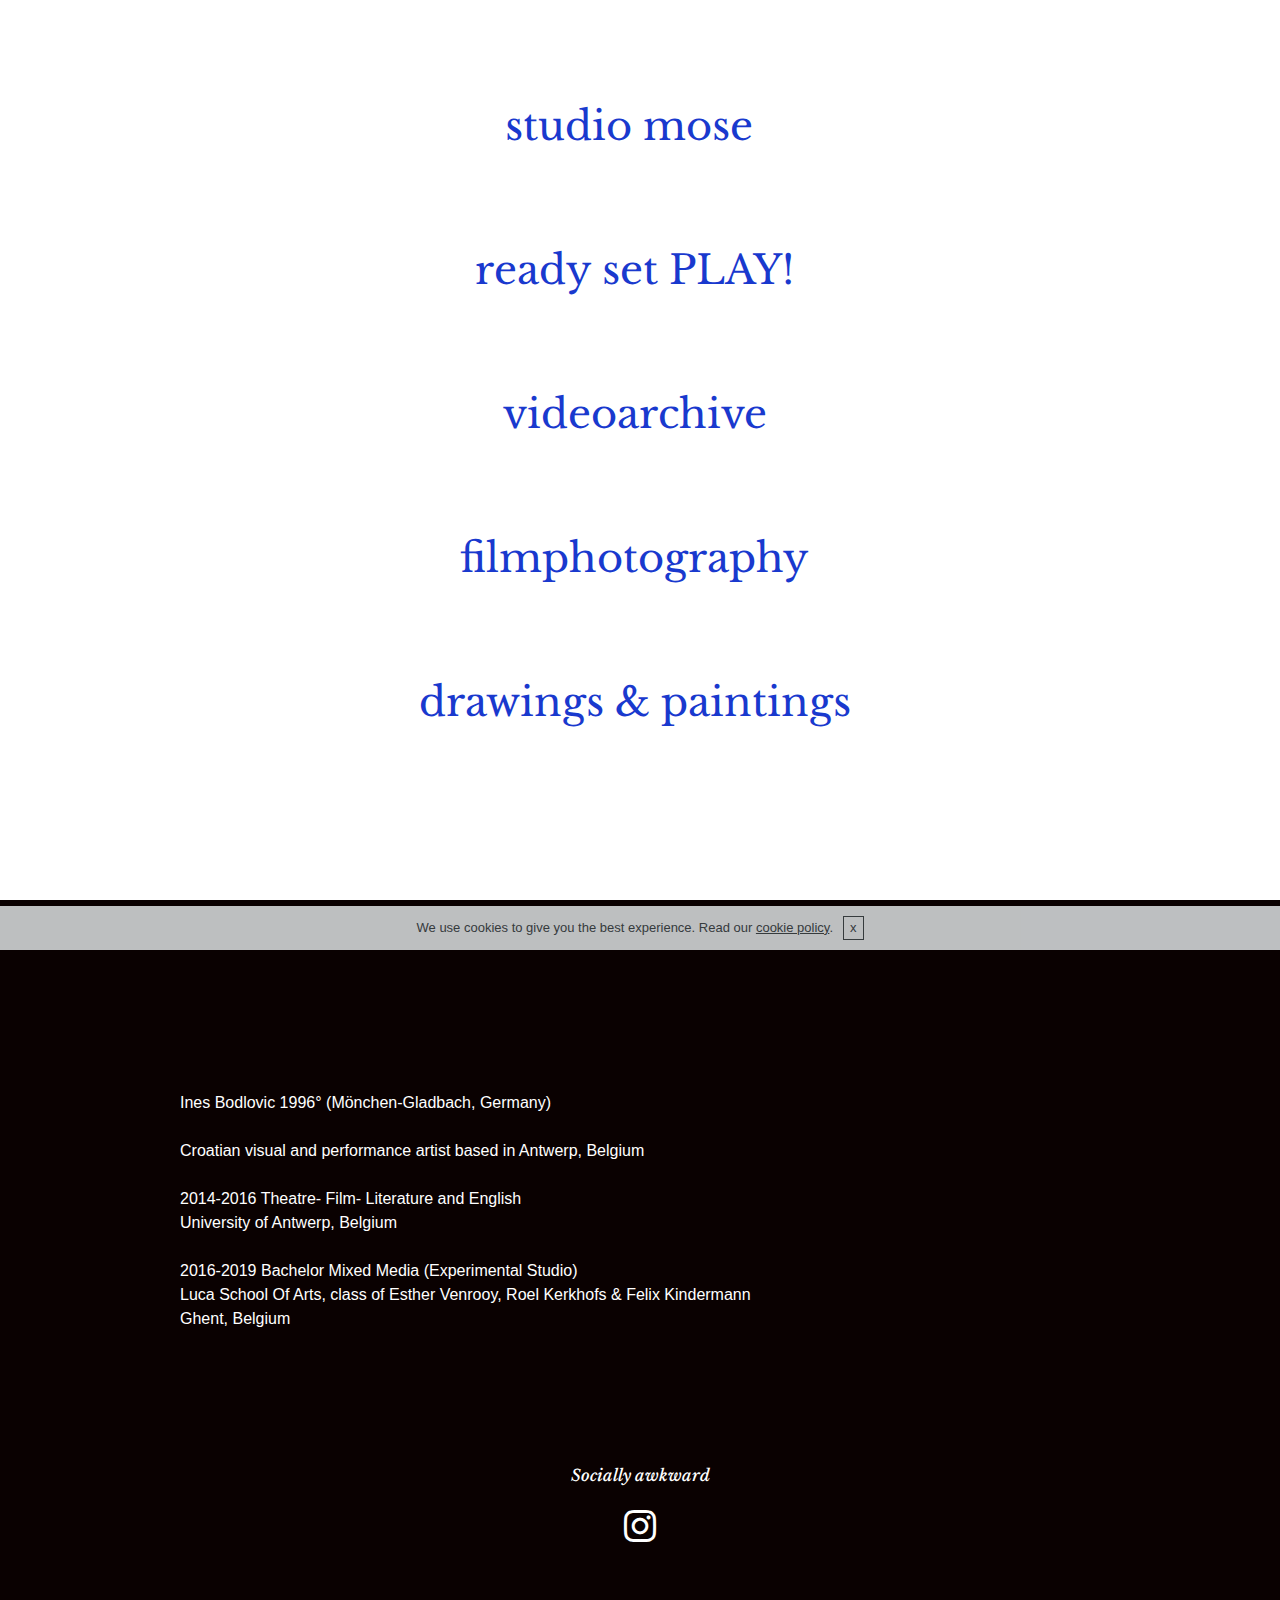
<file: index.html>
<!DOCTYPE html>
<html >
<head>
  <!-- Site made with Mobirise Website Builder v4.9.1, https://mobirise.com -->
  <meta charset="UTF-8">
  <meta http-equiv="X-UA-Compatible" content="IE=edge">
  <meta name="generator" content="Mobirise v4.9.1, mobirise.com">
  <meta name="viewport" content="width=device-width, initial-scale=1, minimum-scale=1">
  <link rel="shortcut icon" href="assets/images/logo4.png" type="image/x-icon">
  <meta name="description" content="">
  <title>Home</title>
  <link rel="stylesheet" href="assets/tether/tether.min.css">
  <link rel="stylesheet" href="assets/bootstrap/css/bootstrap.min.css">
  <link rel="stylesheet" href="assets/bootstrap/css/bootstrap-grid.min.css">
  <link rel="stylesheet" href="assets/bootstrap/css/bootstrap-reboot.min.css">
  <link rel="stylesheet" href="assets/socicon/css/styles.css">
  <link rel="stylesheet" href="assets/theme/css/style.css">
  <link rel="stylesheet" href="assets/mobirise/css/mbr-additional.css" type="text/css">
  
  
  
</head>
<body>

<!-- Google Analytics -->
<!-- Global site tag (gtag.js) - Google Analytics -->
<script async src="https://www.googletagmanager.com/gtag/js?id=UA-115319842-1"></script>
<script>
  window.dataLayer = window.dataLayer || [];
  function gtag(){dataLayer.push(arguments);}
  gtag('js', new Date());

  gtag('config', 'UA-115319842-1');
</script>

<!-- /Google Analytics -->


  <section class="header1 cid-ripVa6OcBa mbr-fullscreen" id="header16-2e">

    

    

    <div class="container">
        <div class="row justify-content-md-center">
            <div class="col-md-10 align-center">
                <h1 class="mbr-section-title mbr-bold pb-3 mbr-fonts-style display-5"><a href="page2.html" class="text-primary">studio mose</a> &nbsp;<br><br><br><strong><a href="page1.html" class="text-primary">ready set PLAY!&nbsp;</a></strong><br><strong><a href="page1.html" class="text-black"><br></a></strong><br><strong>&nbsp;<a href="page5.html" class="text-primary">videoarchive</a>&nbsp;&nbsp;</strong><br><strong><br></strong><br><strong><a href="page4.html" class="text-primary">filmphotography</a>&nbsp;</strong><br><strong><br></strong><br><strong><a href="page3.html" class="text-primary">drawings &amp; paintings</a>&nbsp;<a href="page1.html" class="text-black"><br></a></strong><a href="page1.html" class="text-black"><br></a></h1>
                
                
                
            </div>
        </div>
    </div>

</section>

<section class="engine"><a href="https://mobirise.info/v">free html templates</a></section><section class="header1 cid-rhL527DxNO" id="header16-29">

    

    

    <div class="container">
        <div class="row justify-content-md-center">
            <div class="col-md-10 align-center">
                
                
                <p class="mbr-text pb-3 mbr-fonts-style display-7"></p><p>
                    <br>Ines Bodlovic 1996° (Mönchen-Gladbach, Germany)<br><br>Croatian visual and performance artist based in Antwerp, Belgium&nbsp;<br><br>2014-2016 Theatre- Film- Literature and English <br>University of Antwerp, Belgium&nbsp;<br><br>2016-2019 Bachelor Mixed Media (Experimental Studio)<br>                    Luca School Of Arts, class of Esther Venrooy, Roel Kerkhofs &amp; Felix Kindermann<br>                    Ghent, Belgium</p><p><br><br><br></p><p></p>
                
            </div>
        </div>
    </div>

</section>

<section class="cid-qA8oO1iUuz" id="social-buttons2-r">

    

    

    <div class="container">
        <div class="media-container-row">
            <div class="col-md-8 align-center">
                <h2 class="pb-3 mbr-fonts-style display-7"><em><br><br>Socially awkward</em></h2>
                <div class="social-list pl-0 mb-0">
                    <a href="https://www.instagram.com/inesbodlovic/" target="_blank">
                        <span class="px-2 mbr-iconfont mbr-iconfont-social socicon-instagram socicon"></span>
                    </a>
                    <a href="https://www.instagram.com/studiomose/" target="_blank">
                        
                    </a>
                    <a href="https://instagram.com/mobirise" target="_blank">
                        
                    </a>
                    <a href="https://www.youtube.com/c/mobirise" target="_blank">
                        
                    </a>
                    <a href="https://plus.google.com/u/0/+Mobirise" target="_blank">
                        
                    </a>
                    <a href="https://www.behance.net/Mobirise" target="_blank">
                        
                    </a>
                </div>
            </div>
        </div>
    </div>
</section>


  <script src="assets/web/assets/jquery/jquery.min.js"></script>
  <script src="assets/popper/popper.min.js"></script>
  <script src="assets/tether/tether.min.js"></script>
  <script src="assets/bootstrap/js/bootstrap.min.js"></script>
  <script src="assets/smoothscroll/smooth-scroll.js"></script>
  <script src="assets/cookies-alert-plugin/cookies-alert-core.js"></script>
  <script src="assets/cookies-alert-plugin/cookies-alert-script.js"></script>
  <script src="assets/sociallikes/social-likes.js"></script>
  <script src="assets/theme/js/script.js"></script>
  
  
<input name="cookieData" type="hidden" data-cookie-text="We use cookies to give you the best experience. Read our <a href='privacy.html'>cookie policy</a>.">
  </body>
</html>
</file>
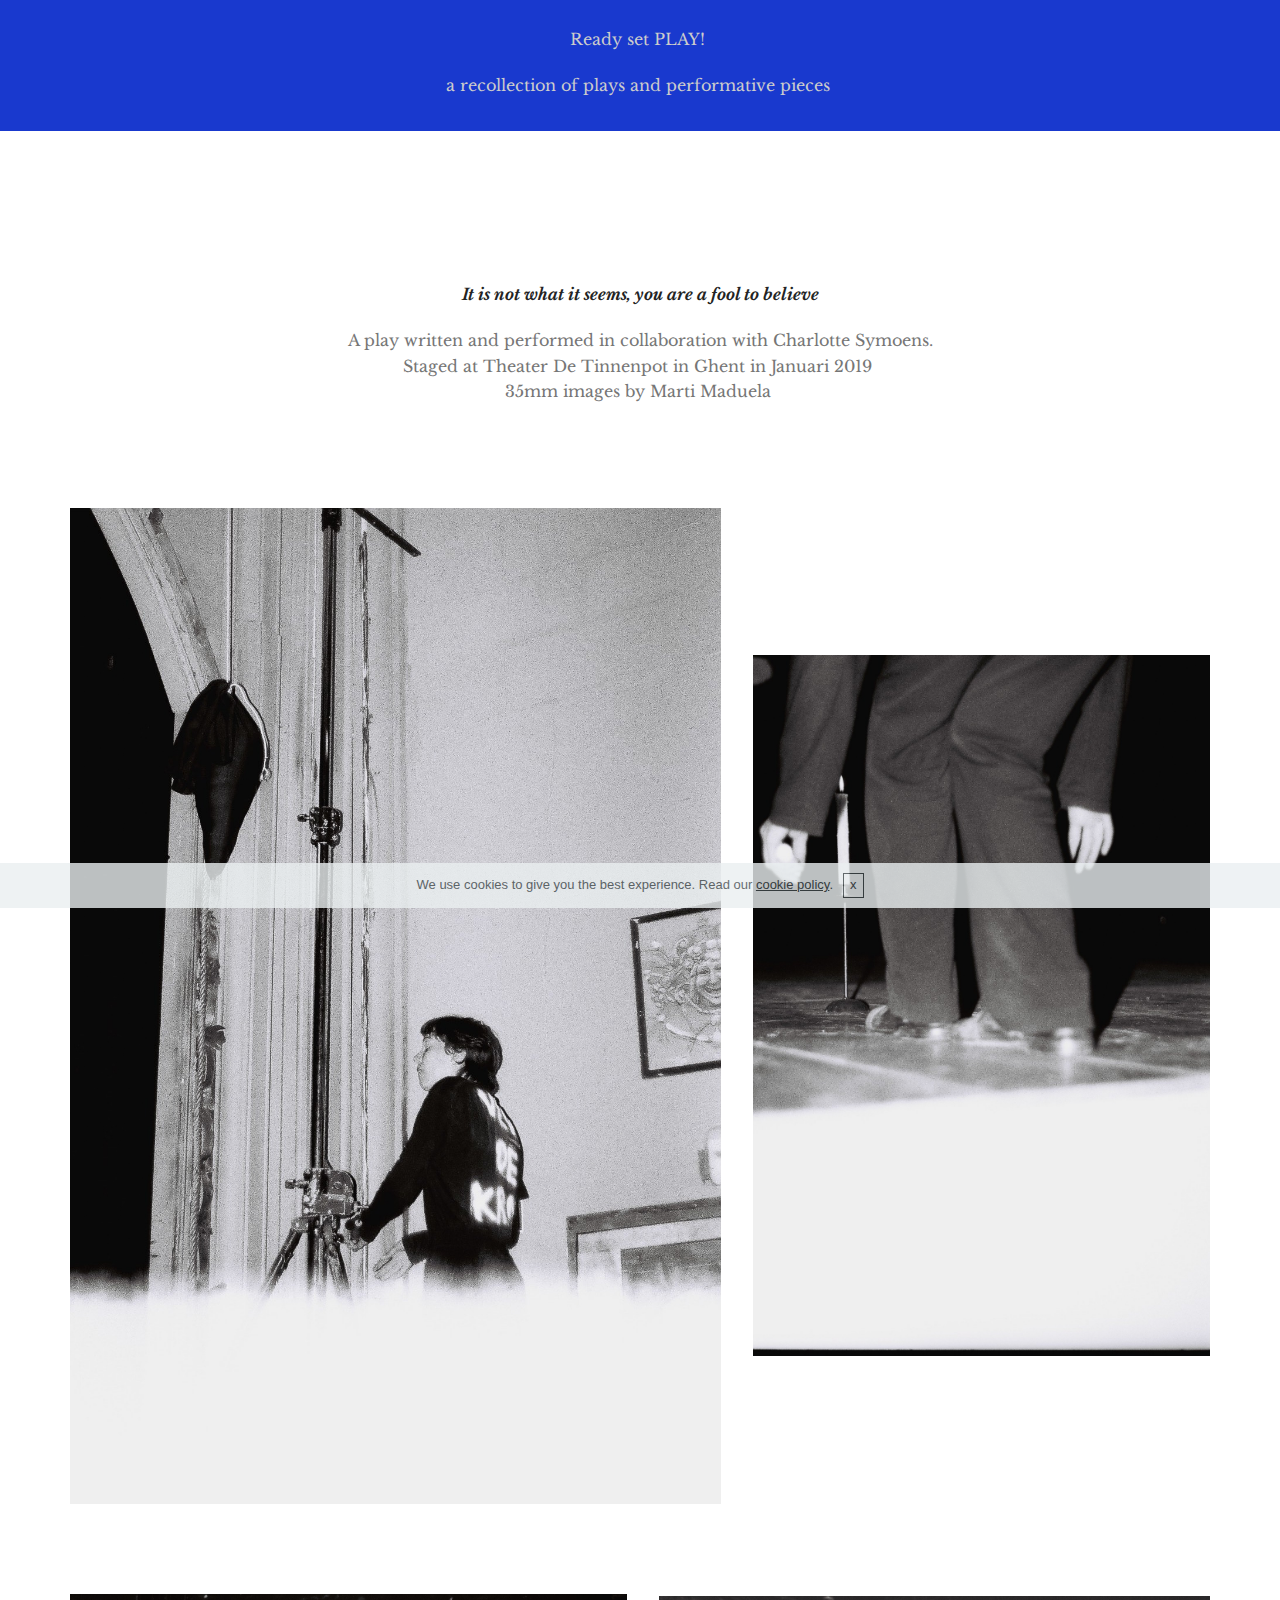
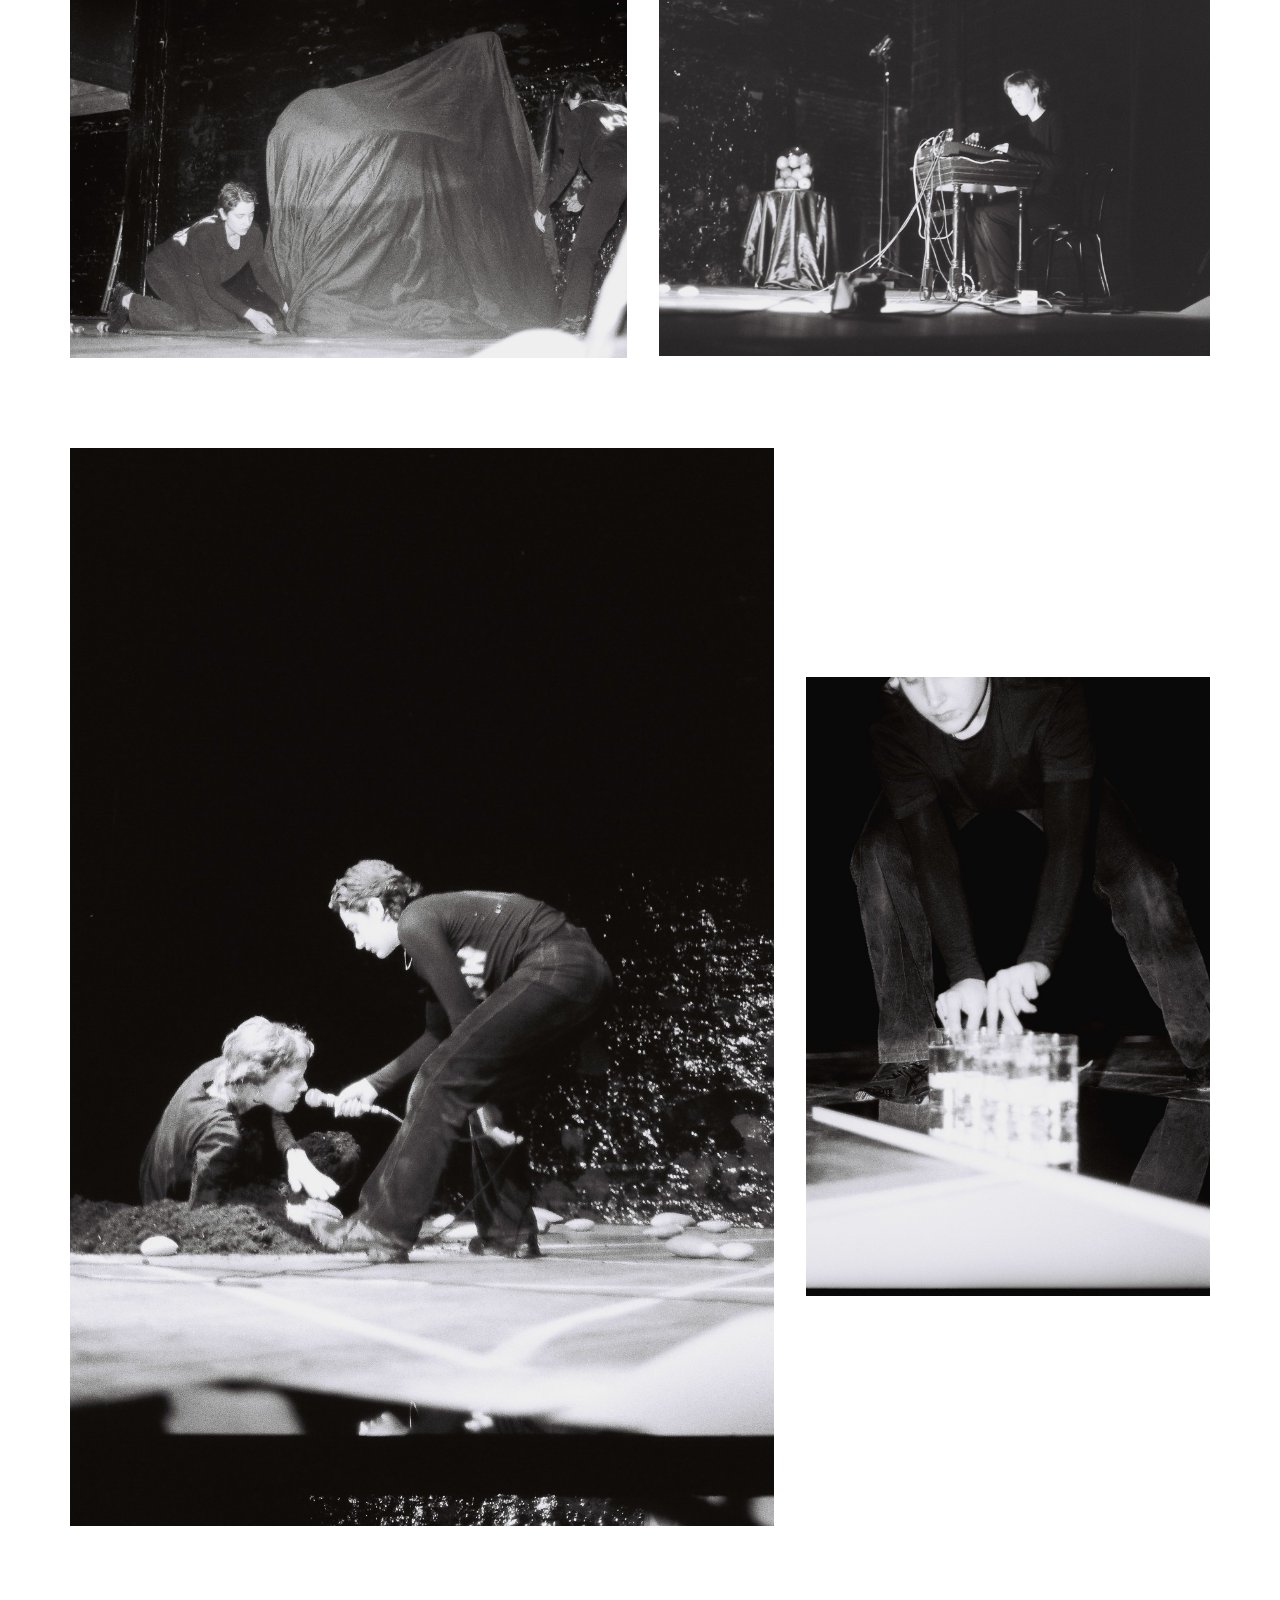
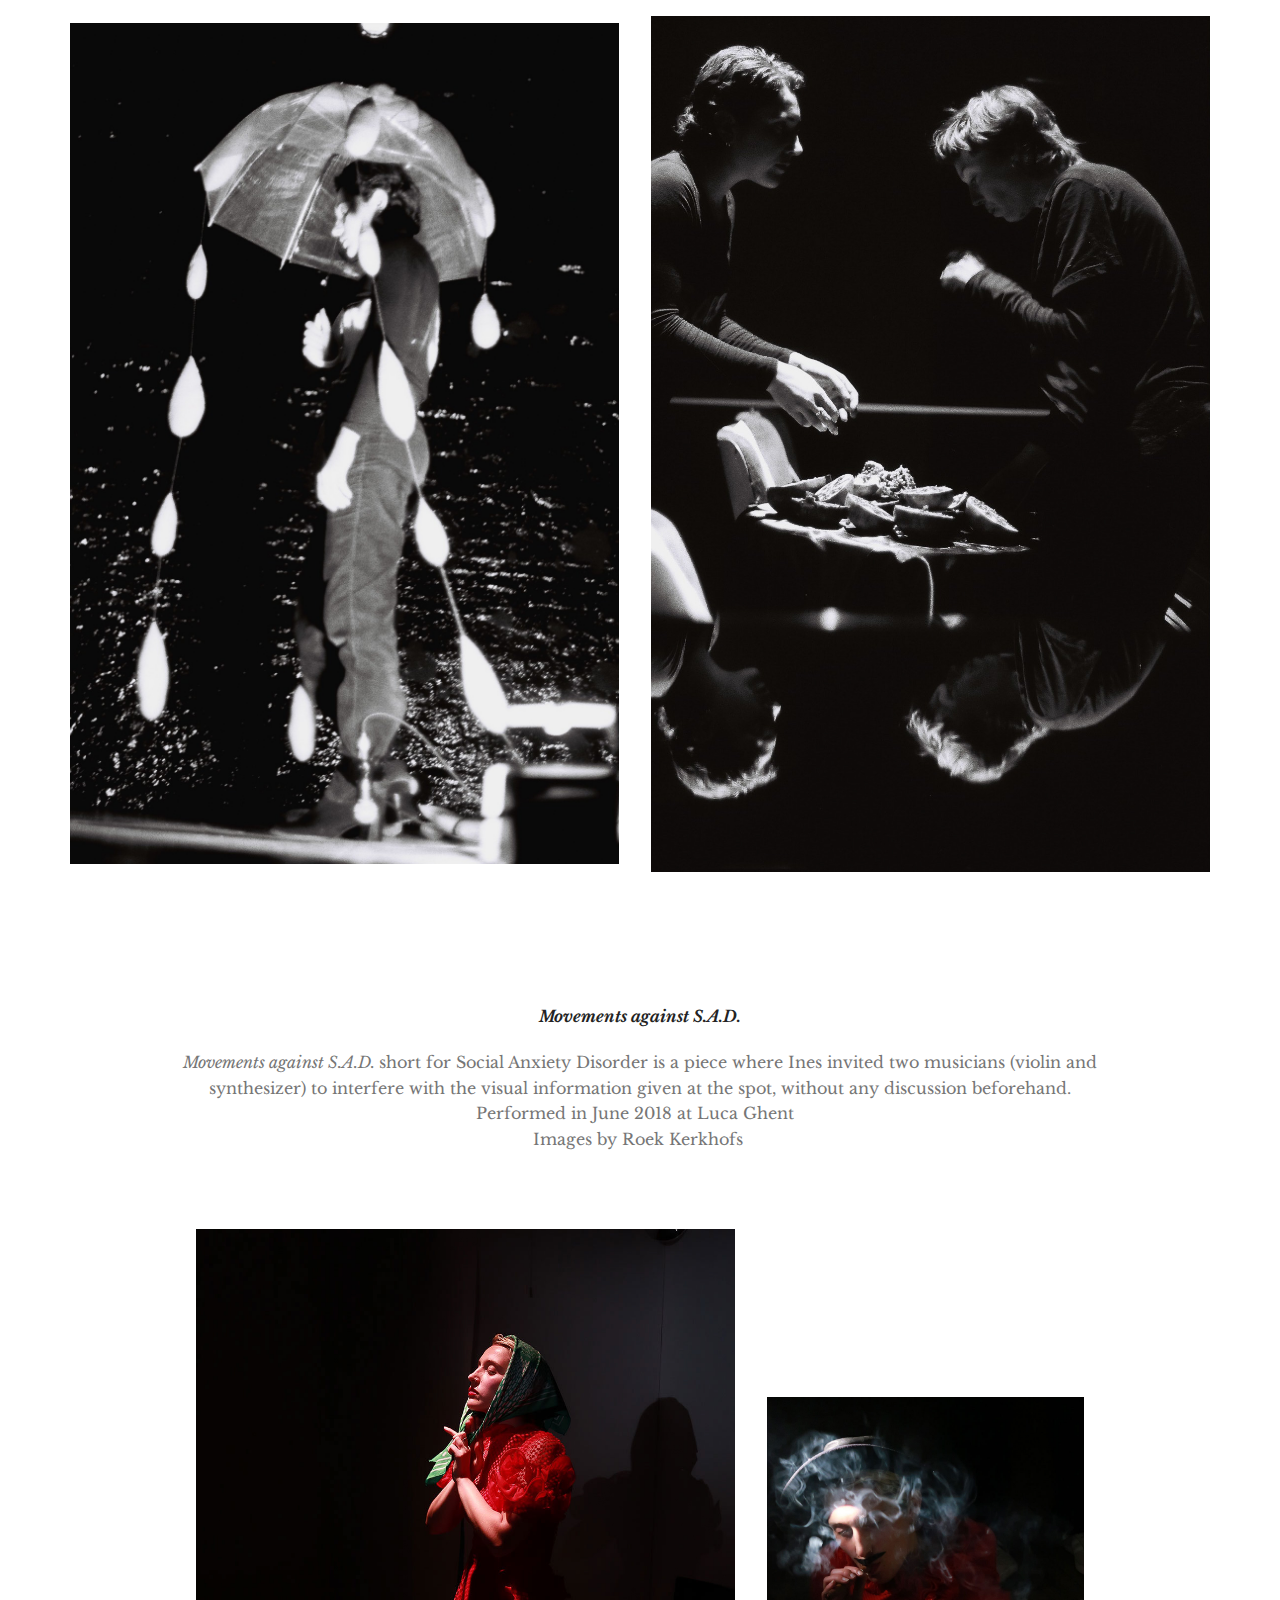
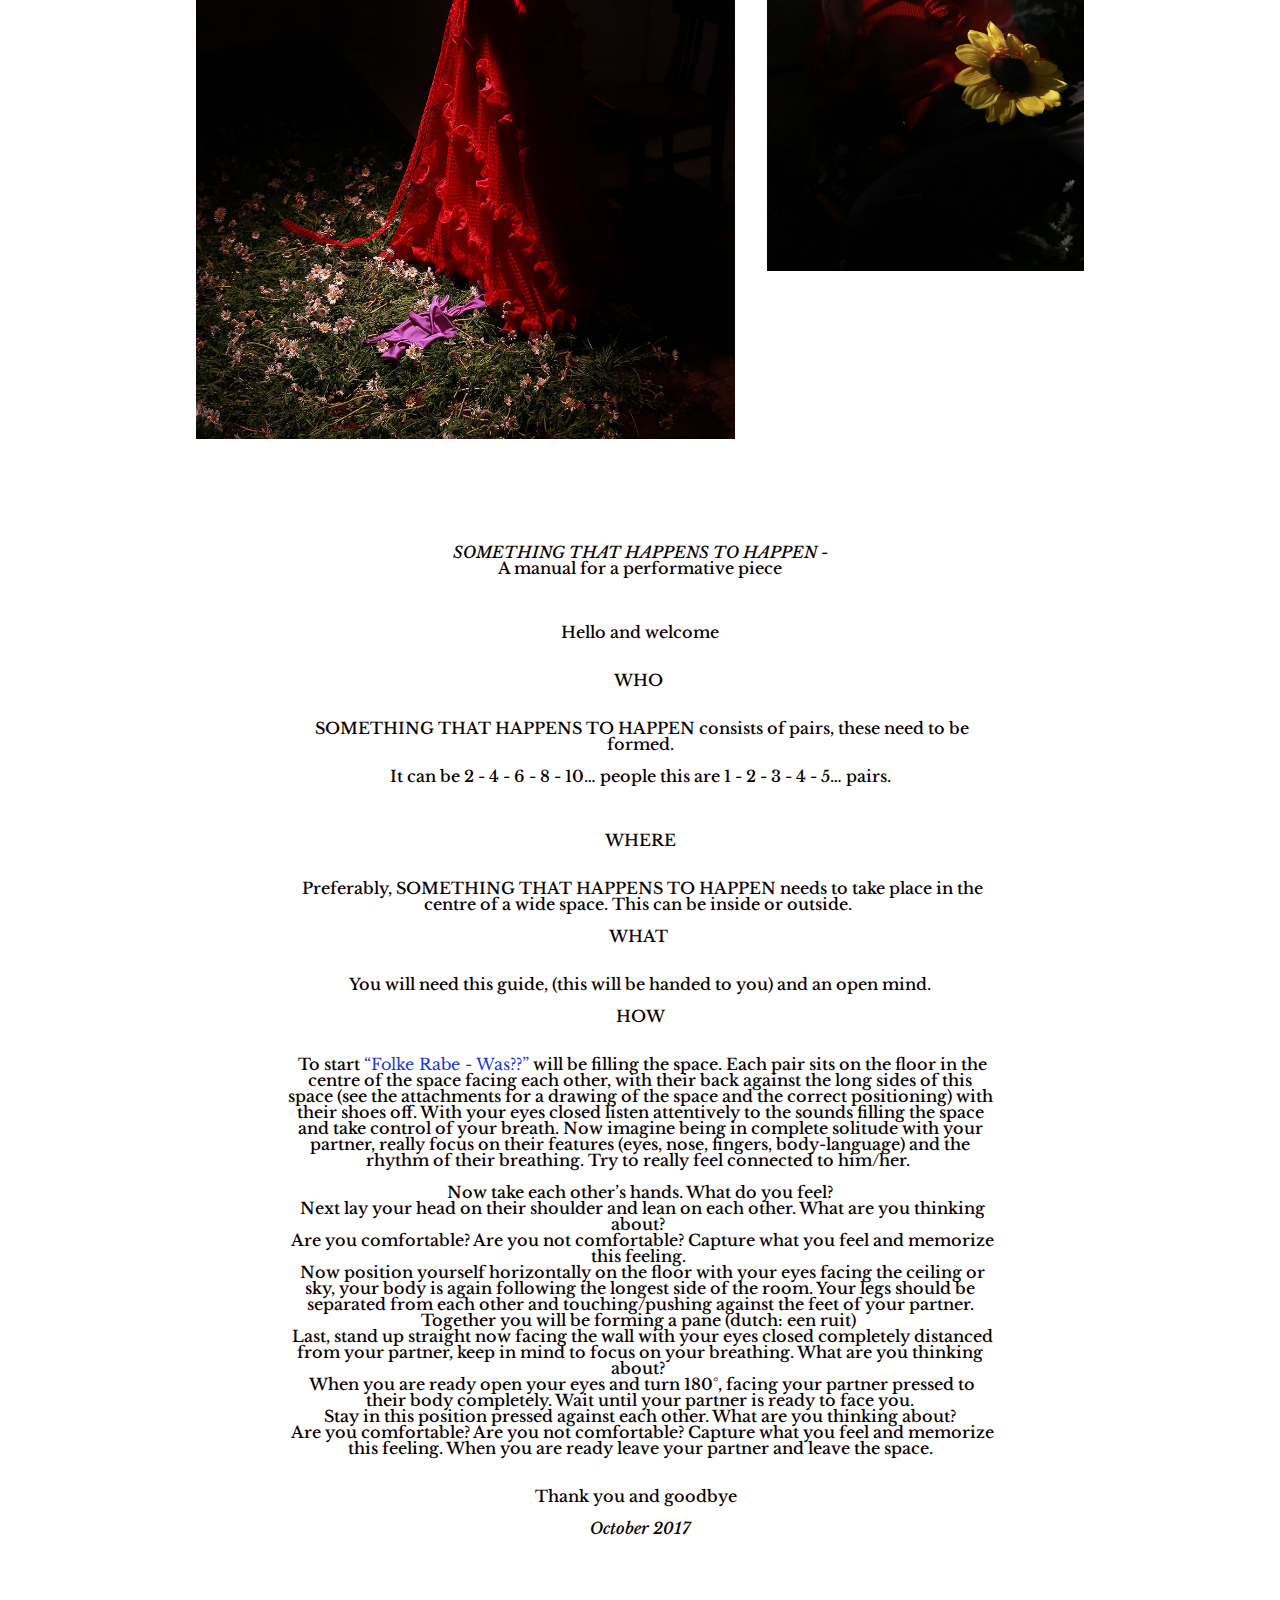
<file: page1.html>
<!DOCTYPE html>
<html >
<head>
  <!-- Site made with Mobirise Website Builder v4.9.1, https://mobirise.com -->
  <meta charset="UTF-8">
  <meta http-equiv="X-UA-Compatible" content="IE=edge">
  <meta name="generator" content="Mobirise v4.9.1, mobirise.com">
  <meta name="viewport" content="width=device-width, initial-scale=1, minimum-scale=1">
  <link rel="shortcut icon" href="assets/images/logo4.png" type="image/x-icon">
  <meta name="description" content="Web Page Builder Description">
  <title>ready set PLAY!</title>
  <link rel="stylesheet" href="assets/tether/tether.min.css">
  <link rel="stylesheet" href="assets/bootstrap/css/bootstrap.min.css">
  <link rel="stylesheet" href="assets/bootstrap/css/bootstrap-grid.min.css">
  <link rel="stylesheet" href="assets/bootstrap/css/bootstrap-reboot.min.css">
  <link rel="stylesheet" href="assets/theme/css/style.css">
  <link rel="stylesheet" href="assets/mobirise/css/mbr-additional.css" type="text/css">
  
  
  
</head>
<body>

<!-- Google Analytics -->
<!-- Global site tag (gtag.js) - Google Analytics -->
<script async src="https://www.googletagmanager.com/gtag/js?id=UA-115319842-1"></script>
<script>
  window.dataLayer = window.dataLayer || [];
  function gtag(){dataLayer.push(arguments);}
  gtag('js', new Date());

  gtag('config', 'UA-115319842-1');
</script>

<!-- /Google Analytics -->


  <section class="header1 cid-rhIEU7BKER" id="header16-1v">

    

    

    <div class="container">
        <div class="row justify-content-md-center">
            <div class="col-md-10 align-center">
                <h1 class="mbr-section-title mbr-bold pb-3 mbr-fonts-style display-7"><span style="font-weight: normal;">Ready set PLAY!&nbsp;</span></h1>
                
                <p class="mbr-text pb-3 mbr-fonts-style display-7">a recollection of plays and performative pieces&nbsp;</p>
                
            </div>
        </div>
    </div>

</section>

<section class="engine"><a href="https://mobirise.info/j">website templates</a></section><section class="header1 cid-rhIFG8CyfY" id="header16-1w">

    

    

    <div class="container">
        <div class="row justify-content-md-center">
            <div class="col-md-10 align-center">
                <h1 class="mbr-section-title mbr-bold pb-3 mbr-fonts-style display-7"><em>&nbsp;</em><br><em>It is not what it seems, you are a fool to believe</em></h1>
                
                <p class="mbr-text pb-3 mbr-fonts-style display-7">
                    A play written and performed in collaboration with Charlotte Symoens.<br>Staged at Theater De Tinnenpot in Ghent in Januari 2019&nbsp;<br>35mm images by Marti Maduela&nbsp;<br><br></p>
                
            </div>
        </div>
    </div>

</section>

<section class="cid-rhIC5gL4dE" id="image4-1r">
    <!-- Block parameters controls (Blue "Gear" panel) -->
    
    <!-- End block parameters -->
    <div class="container images-container container-fluid">
            <div class="media-container-row" style="width: 80%;">
                <div class="img-item item1" style="width: 145%;">
                    <img src="assets/images/000001.jpg" alt="" title="">
                    
                </div>
                <div class="img-item">
                    <img src="assets/images/000008.jpg" alt="" title="">
                    
                </div>
            </div>
    </div>
</section>

<section class="cid-rhIDdG2QhF" id="image4-1s">
    <!-- Block parameters controls (Blue "Gear" panel) -->
    
    <!-- End block parameters -->
    <div class="container images-container container-fluid">
            <div class="media-container-row" style="width: 80%;">
                <div class="img-item item1" style="width: 104%;">
                    <img src="assets/images/000014.jpg" alt="" title="">
                    
                </div>
                <div class="img-item">
                    <img src="assets/images/000018.jpg" alt="" title="">
                    
                </div>
            </div>
    </div>
</section>

<section class="cid-rhIDdYvPMC" id="image4-1t">
    <!-- Block parameters controls (Blue "Gear" panel) -->
    
    <!-- End block parameters -->
    <div class="container images-container container-fluid">
            <div class="media-container-row" style="width: 80%;">
                <div class="img-item item1" style="width: 177%;">
                    <img src="assets/images/000037-2.jpg" alt="" title="">
                    
                </div>
                <div class="img-item">
                    <img src="assets/images/000025.jpg" alt="" title="">
                    
                </div>
            </div>
    </div>
</section>

<section class="cid-rhIDeiB12x" id="image4-1u">
    <!-- Block parameters controls (Blue "Gear" panel) -->
    
    <!-- End block parameters -->
    <div class="container images-container container-fluid">
            <div class="media-container-row" style="width: 80%;">
                <div class="img-item item1" style="width: 101%;">
                    <img src="assets/images/000023-4.jpg" alt="" title="">
                    
                </div>
                <div class="img-item">
                    <img src="assets/images/000040-2.jpg" alt="" title="">
                    
                </div>
            </div>
    </div>
</section>

<section class="header1 cid-rhKM1HMAsG" id="header16-1y">

    

    

    <div class="container">
        <div class="row justify-content-md-center">
            <div class="col-md-10 align-center">
                <h1 class="mbr-section-title mbr-bold pb-3 mbr-fonts-style display-7"><em>Movements against S.A.D.</em></h1>
                
                <p class="mbr-text pb-3 mbr-fonts-style display-7"><em>Movements against S.A.D. </em>short for Social Anxiety Disorder is a piece where Ines invited two musicians (violin and synthesizer) to interfere with the visual information given at the spot, without any discussion beforehand. <br>Performed in June 2018 at Luca Ghent &nbsp;<br>Images by Roek Kerkhofs&nbsp;</p>
                
            </div>
        </div>
    </div>

</section>

<section class="cid-rhKNLAdnTw" id="image4-1z">
    <!-- Block parameters controls (Blue "Gear" panel) -->
    
    <!-- End block parameters -->
    <div class="container images-container">
            <div class="media-container-row" style="width: 80%;">
                <div class="img-item item1" style="width: 174%;">
                    <img src="assets/images/jury-juni-2018.jpg" alt="" title="">
                    
                </div>
                <div class="img-item">
                    <img src="assets/images/jury-juni-2018-2.jpg" alt="" title="">
                    
                </div>
            </div>
    </div>
</section>

<section class="mbr-section content4 cid-riq79oK2rE" id="content4-2h">

    

    <div class="container">
        <div class="media-container-row">
            <div class="title col-12 col-md-8">
                <h2 class="align-center pb-3 mbr-fonts-style display-7"><em>SOMETHING THAT HAPPENS TO HAPPEN</em> -<div>A manual for a performative piece</div><div><br></div><div><br></div><div><br></div><div>Hello and welcome</div><div><br></div><div><br></div><div>WHO&nbsp;</div><br><div><br></div><div>&nbsp;SOMETHING THAT HAPPENS TO HAPPEN consists of pairs, these need to be formed.</div><div><br></div><div>&nbsp;It can be 2 - 4 - 6 - 8 - 10… people this are 1 - 2 - 3 - 4 - 5… pairs.&nbsp;</div><br><div><br></div><div><span class="Apple-tab-span" style="white-space:pre">	</span></div><div>WHERE</div><br><div><br></div><div>&nbsp;Preferably, SOMETHING THAT HAPPENS TO HAPPEN needs to take place in the centre of a wide space. This can be inside or outside.&nbsp;</div><div><br></div><div>WHAT&nbsp;</div><br><div><br></div><div>&nbsp;You will need this guide, (this will be handed to you) and an open mind.&nbsp;</div><div><br></div><div>HOW</div><br><div><br></div><div>&nbsp;To start <a href="https://www.youtube.com/watch?v=0JFs5-XgrC0" target="_blank" class="text-primary">“Folke Rabe - Was??”</a> will be filling the space. Each pair sits on the floor in the centre of the space facing each other, with their back against the long sides of this space (see the attachments for a drawing of the space and the correct positioning) with their shoes off. With your eyes closed listen attentively to the sounds filling the space and take control of your breath. Now imagine being in complete solitude with your partner, really focus on their features (eyes, nose, fingers, body-language) and the rhythm of their breathing. Try to really feel connected to him/her.&nbsp;</div><div><span class="Apple-tab-span" style="white-space:pre">	</span></div><div>&nbsp;Now take each other’s hands. What do you feel?&nbsp;</div><div>&nbsp;Next lay your head on their shoulder and lean on each other. What are you thinking about?&nbsp;</div><div>&nbsp;Are you comfortable? Are you not comfortable? Capture what you feel and memorize this feeling.&nbsp;</div><div>&nbsp;Now position yourself horizontally on the floor with your eyes facing the ceiling or sky, your body is again following the longest side of the room. Your legs should be separated from each other and touching/pushing against the feet of your partner. Together you will be forming a pane (dutch: een ruit)&nbsp;</div><div>&nbsp;Last, stand up straight now facing the wall with your eyes closed completely distanced from your partner, keep in mind to focus on your breathing. What are you thinking about?&nbsp;</div><div>&nbsp;When you are ready open your eyes and turn 180°, facing your partner pressed to their body completely. Wait until your partner is ready to face you.</div><div>&nbsp;Stay in this position pressed against each other. What are you thinking about?&nbsp;</div><div>&nbsp;Are you comfortable? Are you not comfortable? Capture what you feel and memorize this feeling. When you are ready leave your partner and leave the space.</div><div><br></div><div><br></div><div>Thank you and goodbye &nbsp;</div><div><br></div><div><em>October 2017</em></div></h2>
                <h3 class="mbr-section-subtitle align-center mbr-light mbr-fonts-style display-5"></h3>
                
            </div>
        </div>
    </div>
</section>


  <script src="assets/web/assets/jquery/jquery.min.js"></script>
  <script src="assets/popper/popper.min.js"></script>
  <script src="assets/tether/tether.min.js"></script>
  <script src="assets/bootstrap/js/bootstrap.min.js"></script>
  <script src="assets/smoothscroll/smooth-scroll.js"></script>
  <script src="assets/cookies-alert-plugin/cookies-alert-core.js"></script>
  <script src="assets/cookies-alert-plugin/cookies-alert-script.js"></script>
  <script src="assets/theme/js/script.js"></script>
  
  
<input name="cookieData" type="hidden" data-cookie-text="We use cookies to give you the best experience. Read our <a href='privacy.html'>cookie policy</a>.">
  </body>
</html>
</file>
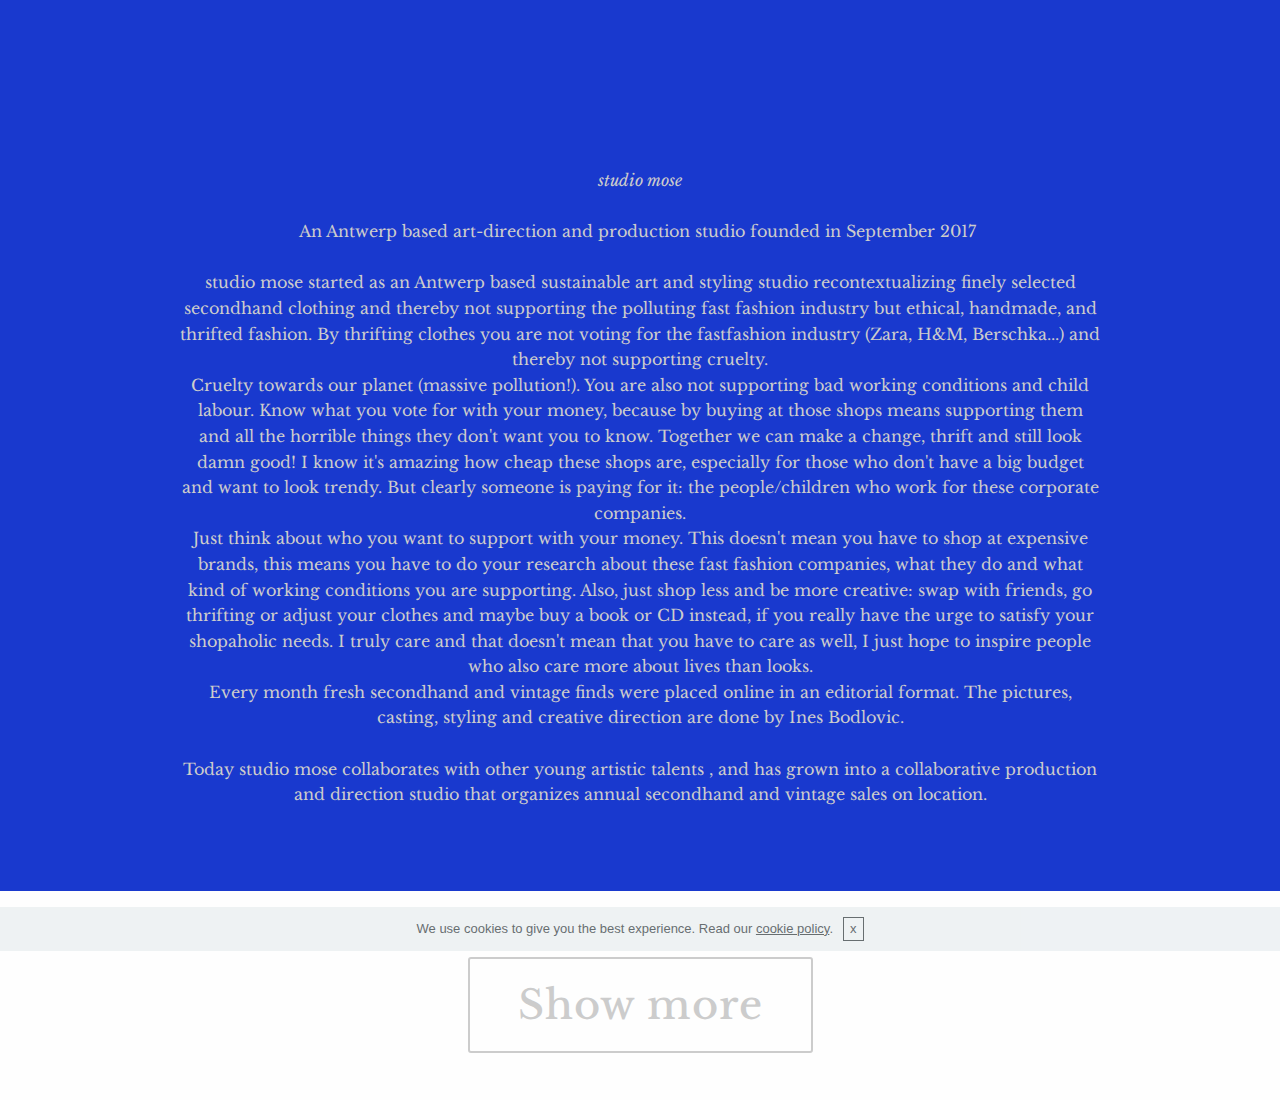
<file: page2.html>
<!DOCTYPE html>
<html >
<head>
  <!-- Site made with Mobirise Website Builder v4.9.1, https://mobirise.com -->
  <meta charset="UTF-8">
  <meta http-equiv="X-UA-Compatible" content="IE=edge">
  <meta name="generator" content="Mobirise v4.9.1, mobirise.com">
  <meta name="viewport" content="width=device-width, initial-scale=1, minimum-scale=1">
  <link rel="shortcut icon" href="assets/images/logo4.png" type="image/x-icon">
  <meta name="description" content="Site Maker Description">
  <title>studio mose</title>
  <link rel="stylesheet" href="assets/web/assets/mobirise-icons/mobirise-icons.css">
  <link rel="stylesheet" href="assets/tether/tether.min.css">
  <link rel="stylesheet" href="assets/bootstrap/css/bootstrap.min.css">
  <link rel="stylesheet" href="assets/bootstrap/css/bootstrap-grid.min.css">
  <link rel="stylesheet" href="assets/bootstrap/css/bootstrap-reboot.min.css">
  <link rel="stylesheet" href="assets/style.css">
  <link rel="stylesheet" href="assets/slick.css">
  <link rel="stylesheet" href="assets/theme/css/style.css">
  <link rel="stylesheet" href="assets/mobirise/css/mbr-additional.css" type="text/css">
  
  
  
</head>
<body>

<!-- Google Analytics -->
<!-- Global site tag (gtag.js) - Google Analytics -->
<script async src="https://www.googletagmanager.com/gtag/js?id=UA-115319842-1"></script>
<script>
  window.dataLayer = window.dataLayer || [];
  function gtag(){dataLayer.push(arguments);}
  gtag('js', new Date());

  gtag('config', 'UA-115319842-1');
</script>

<!-- /Google Analytics -->


  <section class="header1 cid-rhKOIriHRK" id="header16-20">

    

    

    <div class="container">
        <div class="row justify-content-md-center">
            <div class="col-md-10 align-center">
                <h1 class="mbr-section-title mbr-bold pb-3 mbr-fonts-style display-5"><br><br><br></h1>
                
                <p class="mbr-text pb-3 mbr-fonts-style display-7"><em>studio mose </em><br><em>&nbsp;<br></em>An Antwerp based art-direction and production studio founded in September 2017&nbsp;<br><br>studio mose started as an Antwerp based sustainable art and styling studio recontextualizing finely selected secondhand clothing and thereby not supporting the polluting fast fashion industry but ethical, handmade, and thrifted fashion. By thrifting clothes you are not voting for the fastfashion industry (Zara, H&amp;M, Berschka...) and thereby not supporting cruelty. <br>Cruelty towards our planet (massive pollution!). You are also not supporting bad working conditions and child labour. Know what you vote for with your money, because by buying at those shops means supporting them and all the horrible things they don't want you to know. Together we can make a change, thrift and still look damn good! I know it's amazing how cheap these shops are, especially for those who don't have a big budget and want to look trendy. But clearly someone is paying for it: the people/children who work for these corporate companies. <br>Just think about who you want to support with your money. This doesn't mean you have to shop at expensive brands, this means you have to do your research about these fast fashion companies, what they do and what kind of working conditions you are supporting. Also, just shop less and be more creative: swap with friends, go thrifting or adjust your clothes and maybe buy a book or CD instead, if you really have the urge to satisfy your shopaholic needs. I truly care and that doesn't mean that you have to care as well, I just hope to inspire people who also care more about lives than looks. <br>Every month fresh secondhand and vintage finds were placed online in an editorial format. The pictures, casting, styling and creative direction are done by Ines Bodlovic. <br><br>Today studio mose collaborates with other young artistic talents , and has grown into a collaborative production and direction studio that organizes annual secondhand and vintage sales on location.<br><br><br></p>
                
            </div>
        </div>
    </div>

</section>

<section class="engine"><a href="https://mobirise.info/f">easy web builder</a></section><section class="mbr-instagram-feed" data-rows="2" data-per-row-slider="" data-spacing="9" data-full-width="" data-token="6035077552.727bfe1.4589a1f7b9504dd8ba273846d6fd5d7e" data-per-row-grid="3" id="instagram-feed-block-21" data-rv-view="323" style="background-color: rgb(250, 250, 250); padding-top: 40px; padding-bottom: 40px;">
    
    <div class="container container_toggle">
        <div class="row">
            <div class="col">
                <div class="inst">
                    
                    <div class="inst__content"></div>
                    <div class="inst__more mbr-section-btn align-center" buttons="0"><a class="btn btn-md display-5 btn-black-outline" href="#" data-max-id="1927912934615221632_6035077552">Show more</a></div>
                </div>
            </div>
        </div>
    </div>
</section>


  <script src="assets/web/assets/jquery/jquery.min.js"></script>
  <script src="assets/popper/popper.min.js"></script>
  <script src="assets/tether/tether.min.js"></script>
  <script src="assets/bootstrap/js/bootstrap.min.js"></script>
  <script src="assets/smoothscroll/smooth-scroll.js"></script>
  <script src="assets/cookies-alert-plugin/cookies-alert-core.js"></script>
  <script src="assets/cookies-alert-plugin/cookies-alert-script.js"></script>
  <script src="assets/index.js"></script>
  <script src="assets/slick.min.js"></script>
  <script src="assets/theme/js/script.js"></script>
  
  
<input name="cookieData" type="hidden" data-cookie-text="We use cookies to give you the best experience. Read our <a href='privacy.html'>cookie policy</a>.">
  </body>
</html>
</file>
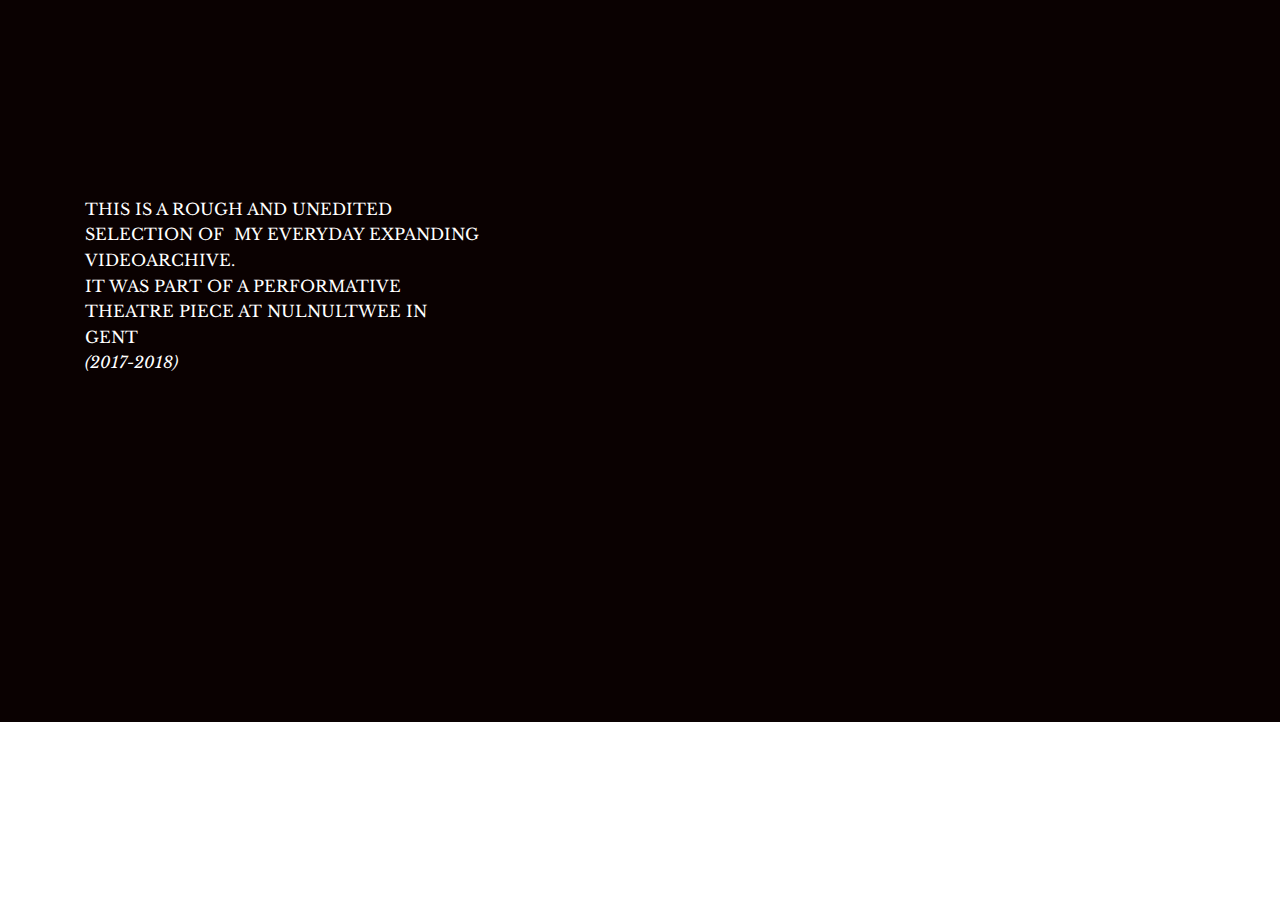
<file: page5.html>
<!DOCTYPE html>
<html >
<head>
  <!-- Site made with Mobirise Website Builder v4.9.1, https://mobirise.com -->
  <meta charset="UTF-8">
  <meta http-equiv="X-UA-Compatible" content="IE=edge">
  <meta name="generator" content="Mobirise v4.9.1, mobirise.com">
  <meta name="viewport" content="width=device-width, initial-scale=1, minimum-scale=1">
  <link rel="shortcut icon" href="assets/images/logo4.png" type="image/x-icon">
  <meta name="description" content="Website Generator Description">
  <title>video</title>
  <link rel="stylesheet" href="assets/tether/tether.min.css">
  <link rel="stylesheet" href="assets/bootstrap/css/bootstrap.min.css">
  <link rel="stylesheet" href="assets/bootstrap/css/bootstrap-grid.min.css">
  <link rel="stylesheet" href="assets/bootstrap/css/bootstrap-reboot.min.css">
  <link rel="stylesheet" href="assets/theme/css/style.css">
  <link rel="stylesheet" href="assets/mobirise/css/mbr-additional.css" type="text/css">
  
  
  
</head>
<body>

<!-- Google Analytics -->
<!-- Global site tag (gtag.js) - Google Analytics -->
<script async src="https://www.googletagmanager.com/gtag/js?id=UA-115319842-1"></script>
<script>
  window.dataLayer = window.dataLayer || [];
  function gtag(){dataLayer.push(arguments);}
  gtag('js', new Date());

  gtag('config', 'UA-115319842-1');
</script>

<!-- /Google Analytics -->


  <section class="header7 cid-riq6Apqnnk" id="header7-2f">

    

    

    <div class="container">
        <div class="media-container-row">

            <div class="media-content align-right">
                
                <div class="mbr-section-text mbr-white pb-3">
                    <p class="mbr-text mbr-fonts-style display-7"><br><br><br>THIS IS A ROUGH AND UNEDITED SELECTION OF &nbsp;MY EVERYDAY EXPANDING VIDEOARCHIVE.&nbsp;<br>IT WAS PART OF A PERFORMATIVE THEATRE PIECE AT NULNULTWEE IN GENT&nbsp;<br><em>(2017-2018)</em><br></p>
                </div>
                
            </div>

            <div class="mbr-figure" style="width: 165%;"><iframe class="mbr-embedded-video" src="https://www.youtube.com/embed/MU_D7fXnm5k?rel=0&amp;amp;showinfo=0&amp;autoplay=0&amp;loop=0" width="800" height="600" frameborder="0" allowfullscreen></iframe></div>

        </div>
    </div>
</section>


  <section class="engine"><a href="https://mobirise.info/t">free amp template</a></section><script src="assets/web/assets/jquery/jquery.min.js"></script>
  <script src="assets/popper/popper.min.js"></script>
  <script src="assets/tether/tether.min.js"></script>
  <script src="assets/bootstrap/js/bootstrap.min.js"></script>
  <script src="assets/smoothscroll/smooth-scroll.js"></script>
  <script src="assets/cookies-alert-plugin/cookies-alert-core.js"></script>
  <script src="assets/cookies-alert-plugin/cookies-alert-script.js"></script>
  <script src="assets/theme/js/script.js"></script>
  
  
<input name="cookieData" type="hidden" data-cookie-text="We use cookies to give you the best experience. Read our <a href='privacy.html'>cookie policy</a>.">
  </body>
</html>
</file>
<file: assets/socicon/css/styles.css>
@charset "UTF-8";

@font-face {
  font-family: "socicon";
  src:url("../fonts/socicon.eot");
  src:url("../fonts/socicon.eot?#iefix") format("embedded-opentype"),
    url("../fonts/socicon.woff") format("woff"),
    url("../fonts/socicon.ttf") format("truetype"),
    url("../fonts/socicon.svg#socicon") format("svg");
  font-weight: normal;
  font-style: normal;

}

[data-icon]:before {
  font-family: "socicon" !important;
  content: attr(data-icon);
  font-style: normal !important;
  font-weight: normal !important;
  font-variant: normal !important;
  text-transform: none !important;
  speak: none;
  line-height: 1;
  -webkit-font-smoothing: antialiased;
  -moz-osx-font-smoothing: grayscale;
}

[class^="socicon-"]:before,
[class*=" socicon-"]:before {
  font-family: "socicon" !important;
  font-style: normal !important;
  font-weight: normal !important;
  font-variant: normal !important;
  text-transform: none !important;
  speak: none;
  line-height: 1;
  -webkit-font-smoothing: antialiased;
  -moz-osx-font-smoothing: grayscale;
}

.socicon-modelmayhem:before {
  content: "\e000";
}
.socicon-mixcloud:before {
  content: "\e001";
}
.socicon-drupal:before {
  content: "\e002";
}
.socicon-swarm:before {
  content: "\e003";
}
.socicon-istock:before {
  content: "\e004";
}
.socicon-yammer:before {
  content: "\e005";
}
.socicon-ello:before {
  content: "\e006";
}
.socicon-stackoverflow:before {
  content: "\e007";
}
.socicon-persona:before {
  content: "\e008";
}
.socicon-triplej:before {
  content: "\e009";
}
.socicon-houzz:before {
  content: "\e00a";
}
.socicon-rss:before {
  content: "\e00b";
}
.socicon-paypal:before {
  content: "\e00c";
}
.socicon-odnoklassniki:before {
  content: "\e00d";
}
.socicon-airbnb:before {
  content: "\e00e";
}
.socicon-periscope:before {
  content: "\e00f";
}
.socicon-outlook:before {
  content: "\e010";
}
.socicon-coderwall:before {
  content: "\e011";
}
.socicon-tripadvisor:before {
  content: "\e012";
}
.socicon-appnet:before {
  content: "\e013";
}
.socicon-goodreads:before {
  content: "\e014";
}
.socicon-tripit:before {
  content: "\e015";
}
.socicon-lanyrd:before {
  content: "\e016";
}
.socicon-slideshare:before {
  content: "\e017";
}
.socicon-buffer:before {
  content: "\e018";
}
.socicon-disqus:before {
  content: "\e019";
}
.socicon-vkontakte:before {
  content: "\e01a";
}
.socicon-whatsapp:before {
  content: "\e01b";
}
.socicon-patreon:before {
  content: "\e01c";
}
.socicon-storehouse:before {
  content: "\e01d";
}
.socicon-pocket:before {
  content: "\e01e";
}
.socicon-mail:before {
  content: "\e01f";
}
.socicon-blogger:before {
  content: "\e020";
}
.socicon-technorati:before {
  content: "\e021";
}
.socicon-reddit:before {
  content: "\e022";
}
.socicon-dribbble:before {
  content: "\e023";
}
.socicon-stumbleupon:before {
  content: "\e024";
}
.socicon-digg:before {
  content: "\e025";
}
.socicon-envato:before {
  content: "\e026";
}
.socicon-behance:before {
  content: "\e027";
}
.socicon-delicious:before {
  content: "\e028";
}
.socicon-deviantart:before {
  content: "\e029";
}
.socicon-forrst:before {
  content: "\e02a";
}
.socicon-play:before {
  content: "\e02b";
}
.socicon-zerply:before {
  content: "\e02c";
}
.socicon-wikipedia:before {
  content: "\e02d";
}
.socicon-apple:before {
  content: "\e02e";
}
.socicon-flattr:before {
  content: "\e02f";
}
.socicon-github:before {
  content: "\e030";
}
.socicon-renren:before {
  content: "\e031";
}
.socicon-friendfeed:before {
  content: "\e032";
}
.socicon-newsvine:before {
  content: "\e033";
}
.socicon-identica:before {
  content: "\e034";
}
.socicon-bebo:before {
  content: "\e035";
}
.socicon-zynga:before {
  content: "\e036";
}
.socicon-steam:before {
  content: "\e037";
}
.socicon-xbox:before {
  content: "\e038";
}
.socicon-windows:before {
  content: "\e039";
}
.socicon-qq:before {
  content: "\e03a";
}
.socicon-douban:before {
  content: "\e03b";
}
.socicon-meetup:before {
  content: "\e03c";
}
.socicon-playstation:before {
  content: "\e03d";
}
.socicon-android:before {
  content: "\e03e";
}
.socicon-snapchat:before {
  content: "\e03f";
}
.socicon-twitter:before {
  content: "\e040";
}
.socicon-facebook:before {
  content: "\e041";
}
.socicon-googleplus:before {
  content: "\e042";
}
.socicon-pinterest:before {
  content: "\e043";
}
.socicon-foursquare:before {
  content: "\e044";
}
.socicon-yahoo:before {
  content: "\e045";
}
.socicon-skype:before {
  content: "\e046";
}
.socicon-yelp:before {
  content: "\e047";
}
.socicon-feedburner:before {
  content: "\e048";
}
.socicon-linkedin:before {
  content: "\e049";
}
.socicon-viadeo:before {
  content: "\e04a";
}
.socicon-xing:before {
  content: "\e04b";
}
.socicon-myspace:before {
  content: "\e04c";
}
.socicon-soundcloud:before {
  content: "\e04d";
}
.socicon-spotify:before {
  content: "\e04e";
}
.socicon-grooveshark:before {
  content: "\e04f";
}
.socicon-lastfm:before {
  content: "\e050";
}
.socicon-youtube:before {
  content: "\e051";
}
.socicon-vimeo:before {
  content: "\e052";
}
.socicon-dailymotion:before {
  content: "\e053";
}
.socicon-vine:before {
  content: "\e054";
}
.socicon-flickr:before {
  content: "\e055";
}
.socicon-500px:before {
  content: "\e056";
}
.socicon-wordpress:before {
  content: "\e058";
}
.socicon-tumblr:before {
  content: "\e059";
}
.socicon-twitch:before {
  content: "\e05a";
}
.socicon-8tracks:before {
  content: "\e05b";
}
.socicon-amazon:before {
  content: "\e05c";
}
.socicon-icq:before {
  content: "\e05d";
}
.socicon-smugmug:before {
  content: "\e05e";
}
.socicon-ravelry:before {
  content: "\e05f";
}
.socicon-weibo:before {
  content: "\e060";
}
.socicon-baidu:before {
  content: "\e061";
}
.socicon-angellist:before {
  content: "\e062";
}
.socicon-ebay:before {
  content: "\e063";
}
.socicon-imdb:before {
  content: "\e064";
}
.socicon-stayfriends:before {
  content: "\e065";
}
.socicon-residentadvisor:before {
  content: "\e066";
}
.socicon-google:before {
  content: "\e067";
}
.socicon-yandex:before {
  content: "\e068";
}
.socicon-sharethis:before {
  content: "\e069";
}
.socicon-bandcamp:before {
  content: "\e06a";
}
.socicon-itunes:before {
  content: "\e06b";
}
.socicon-deezer:before {
  content: "\e06c";
}
.socicon-telegram:before {
  content: "\e06e";
}
.socicon-openid:before {
  content: "\e06f";
}
.socicon-amplement:before {
  content: "\e070";
}
.socicon-viber:before {
  content: "\e071";
}
.socicon-zomato:before {
  content: "\e072";
}
.socicon-draugiem:before {
  content: "\e074";
}
.socicon-endomodo:before {
  content: "\e075";
}
.socicon-filmweb:before {
  content: "\e076";
}
.socicon-stackexchange:before {
  content: "\e077";
}
.socicon-wykop:before {
  content: "\e078";
}
.socicon-teamspeak:before {
  content: "\e079";
}
.socicon-teamviewer:before {
  content: "\e07a";
}
.socicon-ventrilo:before {
  content: "\e07b";
}
.socicon-younow:before {
  content: "\e07c";
}
.socicon-raidcall:before {
  content: "\e07d";
}
.socicon-mumble:before {
  content: "\e07e";
}
.socicon-medium:before {
  content: "\e06d";
}
.socicon-bebee:before {
  content: "\e07f";
}
.socicon-hitbox:before {
  content: "\e080";
}
.socicon-reverbnation:before {
  content: "\e081";
}
.socicon-formulr:before {
  content: "\e082";
}
.socicon-instagram:before {
  content: "\e057";
}
.socicon-battlenet:before {
  content: "\e083";
}
.socicon-chrome:before {
  content: "\e084";
}
.socicon-discord:before {
  content: "\e086";
}
.socicon-issuu:before {
  content: "\e087";
}
.socicon-macos:before {
  content: "\e088";
}
.socicon-firefox:before {
  content: "\e089";
}
.socicon-opera:before {
  content: "\e08d";
}
.socicon-keybase:before {
  content: "\e090";
}
.socicon-alliance:before {
  content: "\e091";
}
.socicon-livejournal:before {
  content: "\e092";
}
.socicon-googlephotos:before {
  content: "\e093";
}
.socicon-horde:before {
  content: "\e094";
}
.socicon-etsy:before {
  content: "\e095";
}
.socicon-zapier:before {
  content: "\e096";
}
.socicon-google-scholar:before {
  content: "\e097";
}
.socicon-researchgate:before {
  content: "\e098";
}
.socicon-wechat:before {
  content: "\e099";
}
.socicon-strava:before {
  content: "\e09a";
}
.socicon-line:before {
  content: "\e09b";
}
.socicon-lyft:before {
  content: "\e09c";
}
.socicon-uber:before {
  content: "\e09d";
}
.socicon-songkick:before {
  content: "\e09e";
}
.socicon-viewbug:before {
  content: "\e09f";
}
.socicon-googlegroups:before {
  content: "\e0a0";
}
.socicon-quora:before {
  content: "\e073";
}
.socicon-diablo:before {
  content: "\e085";
}
.socicon-blizzard:before {
  content: "\e0a1";
}
.socicon-hearthstone:before {
  content: "\e08b";
}
.socicon-heroes:before {
  content: "\e08a";
}
.socicon-overwatch:before {
  content: "\e08c";
}
.socicon-warcraft:before {
  content: "\e08e";
}
.socicon-starcraft:before {
  content: "\e08f";
}
.socicon-beam:before {
  content: "\e0a2";
}
.socicon-curse:before {
  content: "\e0a3";
}
.socicon-player:before {
  content: "\e0a4";
}
.socicon-streamjar:before {
  content: "\e0a5";
}
.socicon-nintendo:before {
  content: "\e0a6";
}
.socicon-hellocoton:before {
  content: "\e0a7";
}
</file>
<file: assets/theme/css/style.css>
.engine {
	position: absolute;
	text-indent: -2400px;
	text-align: center;
	padding: 0;
	top: 0;
	left: -2400px;
}/*!
 * Mobirise v4 theme (https://mobirise.com/)
 * Copyright 2017 Mobirise
 */
section {
  background-color: #eeeeee; }

section,
.container,
.container-fluid {
  position: relative;
  word-wrap: break-word; }

a.mbr-iconfont:hover {
  text-decoration: none; }

.article .lead p, .article .lead ul, .article .lead ol, .article .lead pre, .article .lead blockquote {
  margin-bottom: 0; }

a {
  font-style: normal;
  font-weight: 400;
  cursor: pointer; }
  a, a:hover {
    text-decoration: none; }

figure {
  margin-bottom: 0; }

body {
  color: #232323; }

h1, h2, h3, h4, h5, h6,
.h1, .h2, .h3, .h4, .h5, .h6,
.display-1, .display-2, .display-3, .display-4 {
  line-height: 1;
  word-break: break-word;
  word-wrap: break-word; }

b, strong {
  font-weight: bold; }

blockquote {
  padding: 10px 0 10px 20px;
  position: relative;
  border-left: 2px solid;
  border-color: #ff3366; }

input:-webkit-autofill, input:-webkit-autofill:hover, input:-webkit-autofill:focus, input:-webkit-autofill:active {
  transition-delay: 9999s;
  transition-property: background-color, color; }

textarea[type="hidden"] {
  display: none; }

body {
  position: relative; }

section {
  background-position: 50% 50%;
  background-repeat: no-repeat;
  background-size: cover; }
  section .mbr-background-video,
  section .mbr-background-video-preview {
    position: absolute;
    bottom: 0;
    left: 0;
    right: 0;
    top: 0; }

.hidden {
  visibility: hidden; }

.mbr-z-index20 {
  z-index: 20; }

/*! Base colors */
.mbr-white {
  color: #ffffff; }

.mbr-black {
  color: #000000; }

.mbr-bg-white {
  background-color: #ffffff; }

.mbr-bg-black {
  background-color: #000000; }

/*! Text-aligns */
.align-left {
  text-align: left; }

.align-center {
  text-align: center; }

.align-right {
  text-align: right; }

@media (max-width: 767px) {
  .align-left, .align-center, .align-right, .mbr-section-btn, .mbr-section-title {
    text-align: center; } }
/*! Font-weight  */
.mbr-light {
  font-weight: 300; }

.mbr-regular {
  font-weight: 400; }

.mbr-semibold {
  font-weight: 500; }

.mbr-bold {
  font-weight: 700; }

/*! Media  */
.media-size-item {
  -webkit-flex: 1 1 auto;
  -moz-flex: 1 1 auto;
  -ms-flex: 1 1 auto;
  -o-flex: 1 1 auto;
  flex: 1 1 auto; }

.media-content {
  -webkit-flex-basis: 100%;
  flex-basis: 100%; }

.media-container-row {
  display: -ms-flexbox;
  display: -webkit-flex;
  display: flex;
  -webkit-flex-direction: row;
  -ms-flex-direction: row;
  flex-direction: row;
  -webkit-flex-wrap: wrap;
  -ms-flex-wrap: wrap;
  flex-wrap: wrap;
  -webkit-justify-content: center;
  -ms-flex-pack: center;
  justify-content: center;
  -webkit-align-content: center;
  -ms-flex-line-pack: center;
  align-content: center;
  -webkit-align-items: start;
  -ms-flex-align: start;
  align-items: start; }
  .media-container-row .media-size-item {
    width: 400px; }

.media-container-column {
  display: -ms-flexbox;
  display: -webkit-flex;
  display: flex;
  -webkit-flex-direction: column;
  -ms-flex-direction: column;
  flex-direction: column;
  -webkit-flex-wrap: wrap;
  -ms-flex-wrap: wrap;
  flex-wrap: wrap;
  -webkit-justify-content: center;
  -ms-flex-pack: center;
  justify-content: center;
  -webkit-align-content: center;
  -ms-flex-line-pack: center;
  align-content: center;
  -webkit-align-items: stretch;
  -ms-flex-align: stretch;
  align-items: stretch; }
  .media-container-column > * {
    width: 100%; }

@media (min-width: 992px) {
  .media-container-row {
    -webkit-flex-wrap: nowrap;
    -ms-flex-wrap: nowrap;
    flex-wrap: nowrap; } }
figure {
  overflow: hidden; }

figure[mbr-media-size] {
  transition: width 0.1s; }

.mbr-figure img, .mbr-figure iframe {
  display: block;
  width: 100%; }

.card {
  background-color: transparent;
  border: none; }

.card-img {
  text-align: center;
  flex-shrink: 0;
  -webkit-flex-shrink: 0; }

.media {
  max-width: 100%;
  margin: 0 auto; }

.mbr-figure {
  -ms-flex-item-align: center;
  -ms-grid-row-align: center;
  -webkit-align-self: center;
  align-self: center; }

.media-container > div {
  max-width: 100%; }

.mbr-figure img, .card-img img {
  width: 100%; }

@media (max-width: 991px) {
  .media-size-item {
    width: auto !important; }

  .media {
    width: auto; }

  .mbr-figure {
    width: 100% !important; } }
/*! Buttons */
.mbr-section-btn {
  margin-left: -.25rem;
  margin-right: -.25rem;
  font-size: 0; }

nav .mbr-section-btn {
  margin-left: 0rem;
  margin-right: 0rem; }

/*! Btn icon margin */
.btn .mbr-iconfont, .btn.btn-sm .mbr-iconfont {
  cursor: pointer;
  margin-right: 0.5rem; }

.btn.btn-md .mbr-iconfont, .btn.btn-md .mbr-iconfont {
  margin-right: 0.8rem; }

.mbr-regular {
  font-weight: 400; }

.mbr-semibold {
  font-weight: 500; }

.mbr-bold {
  font-weight: 700; }

[type="submit"] {
  -webkit-appearance: none; }

/*! Full-screen */
.mbr-fullscreen .mbr-overlay {
  min-height: 100vh; }

.mbr-fullscreen {
  display: flex;
  display: -webkit-flex;
  display: -moz-flex;
  display: -ms-flex;
  display: -o-flex;
  align-items: center;
  -webkit-align-items: center;
  min-height: 100vh;
  padding-top: 3rem;
  padding-bottom: 3rem; }

/*! Map */
.map {
  height: 25rem;
  position: relative; }
  .map iframe {
    width: 100%;
    height: 100%; }

/* Form */
.form-asterisk {
  font-family: initial;
  position: absolute;
  top: -2px;
  font-weight: normal; }

/*! Scroll to top arrow */
.mbr-arrow-up {
  bottom: 25px;
  right: 90px;
  position: fixed;
  text-align: right;
  z-index: 5000;
  color: #ffffff;
  font-size: 32px;
  transform: rotate(180deg);
  -webkit-transform: rotate(180deg); }

.mbr-arrow-up a {
  background: rgba(0, 0, 0, 0.2);
  border-radius: 3px;
  color: #fff;
  display: inline-block;
  height: 60px;
  width: 60px;
  outline-style: none !important;
  position: relative;
  text-decoration: none;
  transition: all .3s ease-in-out;
  cursor: pointer;
  text-align: center; }
  .mbr-arrow-up a:hover {
    background-color: rgba(0, 0, 0, 0.4); }
  .mbr-arrow-up a i {
    line-height: 60px; }

.mbr-arrow-up-icon {
  display: block;
  color: #fff; }

.mbr-arrow-up-icon::before {
  content: "\203a";
  display: inline-block;
  font-family: serif;
  font-size: 32px;
  line-height: 1;
  font-style: normal;
  position: relative;
  top: 6px;
  left: -4px;
  -webkit-transform: rotate(-90deg);
  transform: rotate(-90deg); }

/*! Arrow Down */
.mbr-arrow {
  position: absolute;
  bottom: 45px;
  left: 50%;
  width: 60px;
  height: 60px;
  cursor: pointer;
  background-color: rgba(80, 80, 80, 0.5);
  border-radius: 50%;
  -webkit-transform: translateX(-50%);
  transform: translateX(-50%); }
  .mbr-arrow > a {
    display: inline-block;
    text-decoration: none;
    outline-style: none;
    -webkit-animation: arrowdown 1.7s ease-in-out infinite;
    animation: arrowdown 1.7s ease-in-out infinite; }
    .mbr-arrow > a > i {
      position: absolute;
      top: -2px;
      left: 15px;
      font-size: 2rem; }

@keyframes arrowdown {
  0% {
    transform: translateY(0px);
    -webkit-transform: translateY(0px); }
  50% {
    transform: translateY(-5px);
    -webkit-transform: translateY(-5px); }
  100% {
    transform: translateY(0px);
    -webkit-transform: translateY(0px); } }
@-webkit-keyframes arrowdown {
  0% {
    transform: translateY(0px);
    -webkit-transform: translateY(0px); }
  50% {
    transform: translateY(-5px);
    -webkit-transform: translateY(-5px); }
  100% {
    transform: translateY(0px);
    -webkit-transform: translateY(0px); } }
@media (max-width: 500px) {
  .mbr-arrow-up {
    left: 50%;
    right: auto;
    transform: translateX(-50%) rotate(180deg);
    -webkit-transform: translateX(-50%) rotate(180deg); } }
/*Gradients animation*/
@keyframes gradient-animation {
  from {
    background-position: 0% 100%;
    animation-timing-function: ease-in-out; }
  to {
    background-position: 100% 0%;
    animation-timing-function: ease-in-out; } }
@-webkit-keyframes gradient-animation {
  from {
    background-position: 0% 100%;
    animation-timing-function: ease-in-out; }
  to {
    background-position: 100% 0%;
    animation-timing-function: ease-in-out; } }
.bg-gradient {
  background-size: 200% 200%;
  animation: gradient-animation 5s infinite alternate;
  -webkit-animation: gradient-animation 5s infinite alternate; }

.menu .navbar-brand {
  display: -webkit-flex; }
  .menu .navbar-brand span {
    display: flex;
    display: -webkit-flex; }
  .menu .navbar-brand .navbar-caption-wrap {
    display: -webkit-flex; }
  .menu .navbar-brand .navbar-logo img {
    display: -webkit-flex; }
@media (min-width: 768px) and (max-width: 991px) {
  .menu .navbar-toggleable-sm .navbar-nav {
    display: -webkit-box;
    display: -webkit-flex;
    display: -ms-flexbox; } }
@media (min-width: 992px) {
  .menu .navbar-nav.nav-dropdown {
    display: -webkit-flex; }
  .menu .navbar-toggleable-sm .navbar-collapse {
    display: -webkit-flex !important; } }
@media (max-width: 767px) {
  .menu .navbar-collapse {
    overflow-y: auto;
    max-height: 80vh; }
  .menu .dropdown-menu {
    max-height: 60vh;
    overflow-y: auto; } }

.navbar {
  display: -webkit-flex;
  -webkit-flex-wrap: wrap;
  -webkit-align-items: center;
  -webkit-justify-content: space-between; }

.navbar-collapse {
  -webkit-flex-basis: 100%;
  -webkit-flex-grow: 1;
  -webkit-align-items: center; }

.nav-dropdown .link {
  padding: .667em 1.667em !important;
  margin: 0 !important; }

.nav {
  display: -webkit-flex;
  -webkit-flex-wrap: wrap; }

.row {
  display: -webkit-flex;
  -webkit-flex-wrap: wrap; }

.justify-content-center {
  -webkit-justify-content: center; }

.form-inline {
  display: -webkit-flex;
  -webkit-flex-flow: row wrap;
  -webkit-align-items: center; }

.card-wrapper {
  -webkit-flex: 1; }

.carousel-control {
  z-index: 10;
  display: -webkit-flex;
  -webkit-align-items: center;
  -webkit-justify-content: center; }

.carousel-controls {
  display: -webkit-flex; }

.media {
  display: -webkit-flex; }

/*# sourceMappingURL=style.css.map */
</file>
<file: assets/mobirise/css/mbr-additional.css>
@import url(https://fonts.googleapis.com/css?family=Rubik:300,300i,400,400i,500,500i,700,700i,900,900i);
@import url(https://fonts.googleapis.com/css?family=Raleway:100,100i,200,200i,300,300i,400,400i,500,500i,600,600i,700,700i,800,800i,900,900i);
@import url(https://fonts.googleapis.com/css?family=Libre+Baskerville:400,400i,700);





body {
  font-style: normal;
  line-height: 1.5;
}
.mbr-section-title {
  font-style: normal;
  line-height: 1.2;
}
.mbr-section-subtitle {
  line-height: 1.3;
}
.mbr-text {
  font-style: normal;
  line-height: 1.6;
}
.display-1 {
  font-family: 'Rubik', sans-serif;
  font-size: 4.25rem;
}
.display-1 > .mbr-iconfont {
  font-size: 6.8rem;
}
.display-2 {
  font-family: 'Raleway', sans-serif;
  font-size: 3rem;
}
.display-2 > .mbr-iconfont {
  font-size: 4.8rem;
}
.display-4 {
  font-family: 'Rubik', sans-serif;
  font-size: 1.2rem;
}
.display-4 > .mbr-iconfont {
  font-size: 1.92rem;
}
.display-5 {
  font-family: 'Libre Baskerville', serif;
  font-size: 2.5rem;
}
.display-5 > .mbr-iconfont {
  font-size: 4rem;
}
.display-7 {
  font-family: 'Libre Baskerville', serif;
  font-size: 1rem;
}
.display-7 > .mbr-iconfont {
  font-size: 1.6rem;
}
/* ---- Fluid typography for mobile devices ---- */
/* 1.4 - font scale ratio ( bootstrap == 1.42857 ) */
/* 100vw - current viewport width */
/* (48 - 20)  48 == 48rem == 768px, 20 == 20rem == 320px(minimal supported viewport) */
/* 0.65 - min scale variable, may vary */
@media (max-width: 768px) {
  .display-1 {
    font-size: 3.4rem;
    font-size: calc( 2.1374999999999997rem + (4.25 - 2.1374999999999997) * ((100vw - 20rem) / (48 - 20)));
    line-height: calc( 1.4 * (2.1374999999999997rem + (4.25 - 2.1374999999999997) * ((100vw - 20rem) / (48 - 20))));
  }
  .display-2 {
    font-size: 2.4rem;
    font-size: calc( 1.7rem + (3 - 1.7) * ((100vw - 20rem) / (48 - 20)));
    line-height: calc( 1.4 * (1.7rem + (3 - 1.7) * ((100vw - 20rem) / (48 - 20))));
  }
  .display-4 {
    font-size: 0.96rem;
    font-size: calc( 1.07rem + (1.2 - 1.07) * ((100vw - 20rem) / (48 - 20)));
    line-height: calc( 1.4 * (1.07rem + (1.2 - 1.07) * ((100vw - 20rem) / (48 - 20))));
  }
  .display-5 {
    font-size: 2rem;
    font-size: calc( 1.525rem + (2.5 - 1.525) * ((100vw - 20rem) / (48 - 20)));
    line-height: calc( 1.4 * (1.525rem + (2.5 - 1.525) * ((100vw - 20rem) / (48 - 20))));
  }
}
/* Buttons */
.btn {
  font-weight: 500;
  border-width: 2px;
  font-style: normal;
  letter-spacing: 1px;
  margin: .4rem .8rem;
  white-space: normal;
  -webkit-transition: all 0.3s ease-in-out;
  -moz-transition: all 0.3s ease-in-out;
  transition: all 0.3s ease-in-out;
  display: inline-flex;
  align-items: center;
  justify-content: center;
  word-break: break-word;
  -webkit-align-items: center;
  -webkit-justify-content: center;
  display: -webkit-inline-flex;
  padding: 1rem 3rem;
  border-radius: 3px;
}
.btn-sm {
  font-weight: 500;
  letter-spacing: 1px;
  -webkit-transition: all 0.3s ease-in-out;
  -moz-transition: all 0.3s ease-in-out;
  transition: all 0.3s ease-in-out;
  padding: 0.6rem 1.5rem;
  border-radius: 3px;
}
.btn-md {
  font-weight: 500;
  letter-spacing: 1px;
  margin: .4rem .8rem !important;
  -webkit-transition: all 0.3s ease-in-out;
  -moz-transition: all 0.3s ease-in-out;
  transition: all 0.3s ease-in-out;
  padding: 1rem 3rem;
  border-radius: 3px;
}
.btn-lg {
  font-weight: 500;
  letter-spacing: 1px;
  margin: .4rem .8rem !important;
  -webkit-transition: all 0.3s ease-in-out;
  -moz-transition: all 0.3s ease-in-out;
  transition: all 0.3s ease-in-out;
  padding: 1.2rem 3.2rem;
  border-radius: 3px;
}
.bg-primary {
  background-color: #1939ce !important;
}
.bg-success {
  background-color: #f7ed4a !important;
}
.bg-info {
  background-color: #82786e !important;
}
.bg-warning {
  background-color: #879a9f !important;
}
.bg-danger {
  background-color: #b1a374 !important;
}
.btn-primary,
.btn-primary:active {
  background-color: #1939ce !important;
  border-color: #1939ce !important;
  color: #ffffff !important;
}
.btn-primary:hover,
.btn-primary:focus,
.btn-primary.focus,
.btn-primary.active {
  color: #ffffff !important;
  background-color: #11268a !important;
  border-color: #11268a !important;
}
.btn-primary.disabled,
.btn-primary:disabled {
  color: #ffffff !important;
  background-color: #11268a !important;
  border-color: #11268a !important;
}
.btn-secondary,
.btn-secondary:active {
  background-color: #ff3366 !important;
  border-color: #ff3366 !important;
  color: #ffffff !important;
}
.btn-secondary:hover,
.btn-secondary:focus,
.btn-secondary.focus,
.btn-secondary.active {
  color: #ffffff !important;
  background-color: #e50039 !important;
  border-color: #e50039 !important;
}
.btn-secondary.disabled,
.btn-secondary:disabled {
  color: #ffffff !important;
  background-color: #e50039 !important;
  border-color: #e50039 !important;
}
.btn-info,
.btn-info:active {
  background-color: #82786e !important;
  border-color: #82786e !important;
  color: #ffffff !important;
}
.btn-info:hover,
.btn-info:focus,
.btn-info.focus,
.btn-info.active {
  color: #ffffff !important;
  background-color: #59524b !important;
  border-color: #59524b !important;
}
.btn-info.disabled,
.btn-info:disabled {
  color: #ffffff !important;
  background-color: #59524b !important;
  border-color: #59524b !important;
}
.btn-success,
.btn-success:active {
  background-color: #f7ed4a !important;
  border-color: #f7ed4a !important;
  color: #3f3c03 !important;
}
.btn-success:hover,
.btn-success:focus,
.btn-success.focus,
.btn-success.active {
  color: #3f3c03 !important;
  background-color: #eadd0a !important;
  border-color: #eadd0a !important;
}
.btn-success.disabled,
.btn-success:disabled {
  color: #3f3c03 !important;
  background-color: #eadd0a !important;
  border-color: #eadd0a !important;
}
.btn-warning,
.btn-warning:active {
  background-color: #879a9f !important;
  border-color: #879a9f !important;
  color: #ffffff !important;
}
.btn-warning:hover,
.btn-warning:focus,
.btn-warning.focus,
.btn-warning.active {
  color: #ffffff !important;
  background-color: #617479 !important;
  border-color: #617479 !important;
}
.btn-warning.disabled,
.btn-warning:disabled {
  color: #ffffff !important;
  background-color: #617479 !important;
  border-color: #617479 !important;
}
.btn-danger,
.btn-danger:active {
  background-color: #b1a374 !important;
  border-color: #b1a374 !important;
  color: #ffffff !important;
}
.btn-danger:hover,
.btn-danger:focus,
.btn-danger.focus,
.btn-danger.active {
  color: #ffffff !important;
  background-color: #8b7d4e !important;
  border-color: #8b7d4e !important;
}
.btn-danger.disabled,
.btn-danger:disabled {
  color: #ffffff !important;
  background-color: #8b7d4e !important;
  border-color: #8b7d4e !important;
}
.btn-white {
  color: #333333 !important;
}
.btn-white,
.btn-white:active {
  background-color: #ffffff !important;
  border-color: #ffffff !important;
  color: #808080 !important;
}
.btn-white:hover,
.btn-white:focus,
.btn-white.focus,
.btn-white.active {
  color: #808080 !important;
  background-color: #d9d9d9 !important;
  border-color: #d9d9d9 !important;
}
.btn-white.disabled,
.btn-white:disabled {
  color: #808080 !important;
  background-color: #d9d9d9 !important;
  border-color: #d9d9d9 !important;
}
.btn-black,
.btn-black:active {
  background-color: #333333 !important;
  border-color: #333333 !important;
  color: #ffffff !important;
}
.btn-black:hover,
.btn-black:focus,
.btn-black.focus,
.btn-black.active {
  color: #ffffff !important;
  background-color: #0d0d0d !important;
  border-color: #0d0d0d !important;
}
.btn-black.disabled,
.btn-black:disabled {
  color: #ffffff !important;
  background-color: #0d0d0d !important;
  border-color: #0d0d0d !important;
}
.btn-primary-outline,
.btn-primary-outline:active {
  background: none;
  border-color: #0e2073;
  color: #0e2073;
}
.btn-primary-outline:hover,
.btn-primary-outline:focus,
.btn-primary-outline.focus,
.btn-primary-outline.active {
  color: #ffffff;
  background-color: #1939ce;
  border-color: #1939ce;
}
.btn-primary-outline.disabled,
.btn-primary-outline:disabled {
  color: #ffffff !important;
  background-color: #1939ce !important;
  border-color: #1939ce !important;
}
.btn-secondary-outline,
.btn-secondary-outline:active {
  background: none;
  border-color: #cc0033;
  color: #cc0033;
}
.btn-secondary-outline:hover,
.btn-secondary-outline:focus,
.btn-secondary-outline.focus,
.btn-secondary-outline.active {
  color: #ffffff;
  background-color: #ff3366;
  border-color: #ff3366;
}
.btn-secondary-outline.disabled,
.btn-secondary-outline:disabled {
  color: #ffffff !important;
  background-color: #ff3366 !important;
  border-color: #ff3366 !important;
}
.btn-info-outline,
.btn-info-outline:active {
  background: none;
  border-color: #4b453f;
  color: #4b453f;
}
.btn-info-outline:hover,
.btn-info-outline:focus,
.btn-info-outline.focus,
.btn-info-outline.active {
  color: #ffffff;
  background-color: #82786e;
  border-color: #82786e;
}
.btn-info-outline.disabled,
.btn-info-outline:disabled {
  color: #ffffff !important;
  background-color: #82786e !important;
  border-color: #82786e !important;
}
.btn-success-outline,
.btn-success-outline:active {
  background: none;
  border-color: #d2c609;
  color: #d2c609;
}
.btn-success-outline:hover,
.btn-success-outline:focus,
.btn-success-outline.focus,
.btn-success-outline.active {
  color: #3f3c03;
  background-color: #f7ed4a;
  border-color: #f7ed4a;
}
.btn-success-outline.disabled,
.btn-success-outline:disabled {
  color: #3f3c03 !important;
  background-color: #f7ed4a !important;
  border-color: #f7ed4a !important;
}
.btn-warning-outline,
.btn-warning-outline:active {
  background: none;
  border-color: #55666b;
  color: #55666b;
}
.btn-warning-outline:hover,
.btn-warning-outline:focus,
.btn-warning-outline.focus,
.btn-warning-outline.active {
  color: #ffffff;
  background-color: #879a9f;
  border-color: #879a9f;
}
.btn-warning-outline.disabled,
.btn-warning-outline:disabled {
  color: #ffffff !important;
  background-color: #879a9f !important;
  border-color: #879a9f !important;
}
.btn-danger-outline,
.btn-danger-outline:active {
  background: none;
  border-color: #7a6e45;
  color: #7a6e45;
}
.btn-danger-outline:hover,
.btn-danger-outline:focus,
.btn-danger-outline.focus,
.btn-danger-outline.active {
  color: #ffffff;
  background-color: #b1a374;
  border-color: #b1a374;
}
.btn-danger-outline.disabled,
.btn-danger-outline:disabled {
  color: #ffffff !important;
  background-color: #b1a374 !important;
  border-color: #b1a374 !important;
}
.btn-black-outline,
.btn-black-outline:active {
  background: none;
  border-color: #000000;
  color: #000000;
}
.btn-black-outline:hover,
.btn-black-outline:focus,
.btn-black-outline.focus,
.btn-black-outline.active {
  color: #ffffff;
  background-color: #333333;
  border-color: #333333;
}
.btn-black-outline.disabled,
.btn-black-outline:disabled {
  color: #ffffff !important;
  background-color: #333333 !important;
  border-color: #333333 !important;
}
.btn-white-outline,
.btn-white-outline:active,
.btn-white-outline.active {
  background: none;
  border-color: #ffffff;
  color: #ffffff;
}
.btn-white-outline:hover,
.btn-white-outline:focus,
.btn-white-outline.focus {
  color: #333333;
  background-color: #ffffff;
  border-color: #ffffff;
}
.text-primary {
  color: #1939ce !important;
}
.text-secondary {
  color: #ff3366 !important;
}
.text-success {
  color: #f7ed4a !important;
}
.text-info {
  color: #82786e !important;
}
.text-warning {
  color: #879a9f !important;
}
.text-danger {
  color: #b1a374 !important;
}
.text-white {
  color: #ffffff !important;
}
.text-black {
  color: #000000 !important;
}
a.text-primary:hover,
a.text-primary:focus {
  color: #0e2073 !important;
}
a.text-secondary:hover,
a.text-secondary:focus {
  color: #cc0033 !important;
}
a.text-success:hover,
a.text-success:focus {
  color: #d2c609 !important;
}
a.text-info:hover,
a.text-info:focus {
  color: #4b453f !important;
}
a.text-warning:hover,
a.text-warning:focus {
  color: #55666b !important;
}
a.text-danger:hover,
a.text-danger:focus {
  color: #7a6e45 !important;
}
a.text-white:hover,
a.text-white:focus {
  color: #b3b3b3 !important;
}
a.text-black:hover,
a.text-black:focus {
  color: #4d4d4d !important;
}
.alert-success {
  background-color: #70c770;
}
.alert-info {
  background-color: #82786e;
}
.alert-warning {
  background-color: #879a9f;
}
.alert-danger {
  background-color: #b1a374;
}
.mbr-section-btn a.btn:not(.btn-form):hover,
.mbr-section-btn a.btn:not(.btn-form):focus {
  box-shadow: none !important;
}
.mbr-gallery-filter li.active .btn {
  background-color: #1939ce;
  border-color: #1939ce;
  color: #ffffff;
}
.mbr-gallery-filter li.active .btn:focus {
  box-shadow: none;
}
.btn-form {
  border-radius: 0;
}
.btn-form:hover {
  cursor: pointer;
}
a,
a:hover {
  color: #1939ce;
}
.mbr-plan-header.bg-primary .mbr-plan-subtitle,
.mbr-plan-header.bg-primary .mbr-plan-price-desc {
  color: #bcc7f7;
}
.mbr-plan-header.bg-success .mbr-plan-subtitle,
.mbr-plan-header.bg-success .mbr-plan-price-desc {
  color: #ffffff;
}
.mbr-plan-header.bg-info .mbr-plan-subtitle,
.mbr-plan-header.bg-info .mbr-plan-price-desc {
  color: #beb8b2;
}
.mbr-plan-header.bg-warning .mbr-plan-subtitle,
.mbr-plan-header.bg-warning .mbr-plan-price-desc {
  color: #ced6d8;
}
.mbr-plan-header.bg-danger .mbr-plan-subtitle,
.mbr-plan-header.bg-danger .mbr-plan-price-desc {
  color: #dfd9c6;
}
/* Scroll to top button*/
.scrollToTop_wraper {
  display: none;
}
#scrollToTop a i:before {
  content: '';
  position: absolute;
  height: 40%;
  top: 25%;
  background: #fff;
  width: 2px;
  left: calc(50% - 1px);
}
#scrollToTop a i:after {
  content: '';
  position: absolute;
  display: block;
  border-top: 2px solid #fff;
  border-right: 2px solid #fff;
  width: 40%;
  height: 40%;
  left: 30%;
  bottom: 30%;
  transform: rotate(135deg);
  -webkit-transform: rotate(135deg);
}
/* Others*/
.note-check a[data-value=Rubik] {
  font-style: normal;
}
.mbr-arrow a {
  color: #ffffff;
}
@media (max-width: 767px) {
  .mbr-arrow {
    display: none;
  }
}
.form-control-label {
  position: relative;
  cursor: pointer;
  margin-bottom: .357em;
  padding: 0;
}
.alert {
  color: #ffffff;
  border-radius: 0;
  border: 0;
  font-size: .875rem;
  line-height: 1.5;
  margin-bottom: 1.875rem;
  padding: 1.25rem;
  position: relative;
}
.alert.alert-form::after {
  background-color: inherit;
  bottom: -7px;
  content: "";
  display: block;
  height: 14px;
  left: 50%;
  margin-left: -7px;
  position: absolute;
  transform: rotate(45deg);
  width: 14px;
  -webkit-transform: rotate(45deg);
}
.form-control {
  background-color: #f5f5f5;
  box-shadow: none;
  color: #565656;
  font-family: 'Libre Baskerville', serif;
  font-size: 1rem;
  line-height: 1.43;
  min-height: 3.5em;
  padding: 1.07em .5em;
}
.form-control > .mbr-iconfont {
  font-size: 1.6rem;
}
.form-control,
.form-control:focus {
  border: 1px solid #e8e8e8;
}
.form-active .form-control:invalid {
  border-color: red;
}
.mbr-overlay {
  background-color: #000;
  bottom: 0;
  left: 0;
  opacity: .5;
  position: absolute;
  right: 0;
  top: 0;
  z-index: 0;
}
blockquote {
  font-style: italic;
  padding: 10px 0 10px 20px;
  font-size: 1.09rem;
  position: relative;
  border-color: #1939ce;
  border-width: 3px;
}
ul,
ol,
pre,
blockquote {
  margin-bottom: 2.3125rem;
}
pre {
  background: #f4f4f4;
  padding: 10px 24px;
  white-space: pre-wrap;
}
.inactive {
  -webkit-user-select: none;
  -moz-user-select: none;
  -ms-user-select: none;
  user-select: none;
  pointer-events: none;
  -webkit-user-drag: none;
  user-drag: none;
}
.mbr-section__comments .row {
  justify-content: center;
  -webkit-justify-content: center;
}
/* Forms */
.mbr-form .btn {
  margin: .4rem 0;
}
@media (max-width: 767px) {
  .btn {
    font-size: .75rem !important;
  }
  .btn .mbr-iconfont {
    font-size: 1rem !important;
  }
}
/* Social block */
.btn-social {
  font-size: 20px;
  border-radius: 50%;
  padding: 0;
  width: 44px;
  height: 44px;
  line-height: 44px;
  text-align: center;
  position: relative;
  border: 2px solid #c0a375;
  border-color: #1939ce;
  color: #232323;
  cursor: pointer;
}
.btn-social i {
  top: 0;
  line-height: 44px;
  width: 44px;
}
.btn-social:hover {
  color: #fff;
  background: #1939ce;
}
.btn-social + .btn {
  margin-left: .1rem;
}
/* Footer */
.mbr-footer-content li::before,
.mbr-footer .mbr-contacts li::before {
  background: #1939ce;
}
.mbr-footer-content li a:hover,
.mbr-footer .mbr-contacts li a:hover {
  color: #1939ce;
}
/* Headers*/
.offset-1 {
  margin-left: 8.33333%;
}
.offset-2 {
  margin-left: 16.66667%;
}
.offset-3 {
  margin-left: 25%;
}
.offset-4 {
  margin-left: 33.33333%;
}
.offset-5 {
  margin-left: 41.66667%;
}
.offset-6 {
  margin-left: 50%;
}
.offset-7 {
  margin-left: 58.33333%;
}
.offset-8 {
  margin-left: 66.66667%;
}
.offset-9 {
  margin-left: 75%;
}
.offset-10 {
  margin-left: 83.33333%;
}
.offset-11 {
  margin-left: 91.66667%;
}
@media (min-width: 576px) {
  .offset-sm-0 {
    margin-left: 0%;
  }
  .offset-sm-1 {
    margin-left: 8.33333%;
  }
  .offset-sm-2 {
    margin-left: 16.66667%;
  }
  .offset-sm-3 {
    margin-left: 25%;
  }
  .offset-sm-4 {
    margin-left: 33.33333%;
  }
  .offset-sm-5 {
    margin-left: 41.66667%;
  }
  .offset-sm-6 {
    margin-left: 50%;
  }
  .offset-sm-7 {
    margin-left: 58.33333%;
  }
  .offset-sm-8 {
    margin-left: 66.66667%;
  }
  .offset-sm-9 {
    margin-left: 75%;
  }
  .offset-sm-10 {
    margin-left: 83.33333%;
  }
  .offset-sm-11 {
    margin-left: 91.66667%;
  }
}
@media (min-width: 768px) {
  .offset-md-0 {
    margin-left: 0%;
  }
  .offset-md-1 {
    margin-left: 8.33333%;
  }
  .offset-md-2 {
    margin-left: 16.66667%;
  }
  .offset-md-3 {
    margin-left: 25%;
  }
  .offset-md-4 {
    margin-left: 33.33333%;
  }
  .offset-md-5 {
    margin-left: 41.66667%;
  }
  .offset-md-6 {
    margin-left: 50%;
  }
  .offset-md-7 {
    margin-left: 58.33333%;
  }
  .offset-md-8 {
    margin-left: 66.66667%;
  }
  .offset-md-9 {
    margin-left: 75%;
  }
  .offset-md-10 {
    margin-left: 83.33333%;
  }
  .offset-md-11 {
    margin-left: 91.66667%;
  }
}
@media (min-width: 992px) {
  .offset-lg-0 {
    margin-left: 0%;
  }
  .offset-lg-1 {
    margin-left: 8.33333%;
  }
  .offset-lg-2 {
    margin-left: 16.66667%;
  }
  .offset-lg-3 {
    margin-left: 25%;
  }
  .offset-lg-4 {
    margin-left: 33.33333%;
  }
  .offset-lg-5 {
    margin-left: 41.66667%;
  }
  .offset-lg-6 {
    margin-left: 50%;
  }
  .offset-lg-7 {
    margin-left: 58.33333%;
  }
  .offset-lg-8 {
    margin-left: 66.66667%;
  }
  .offset-lg-9 {
    margin-left: 75%;
  }
  .offset-lg-10 {
    margin-left: 83.33333%;
  }
  .offset-lg-11 {
    margin-left: 91.66667%;
  }
}
@media (min-width: 1200px) {
  .offset-xl-0 {
    margin-left: 0%;
  }
  .offset-xl-1 {
    margin-left: 8.33333%;
  }
  .offset-xl-2 {
    margin-left: 16.66667%;
  }
  .offset-xl-3 {
    margin-left: 25%;
  }
  .offset-xl-4 {
    margin-left: 33.33333%;
  }
  .offset-xl-5 {
    margin-left: 41.66667%;
  }
  .offset-xl-6 {
    margin-left: 50%;
  }
  .offset-xl-7 {
    margin-left: 58.33333%;
  }
  .offset-xl-8 {
    margin-left: 66.66667%;
  }
  .offset-xl-9 {
    margin-left: 75%;
  }
  .offset-xl-10 {
    margin-left: 83.33333%;
  }
  .offset-xl-11 {
    margin-left: 91.66667%;
  }
}
.navbar-toggler {
  -webkit-align-self: flex-start;
  -ms-flex-item-align: start;
  align-self: flex-start;
  padding: 0.25rem 0.75rem;
  font-size: 1.25rem;
  line-height: 1;
  background: transparent;
  border: 1px solid transparent;
  -webkit-border-radius: 0.25rem;
  border-radius: 0.25rem;
}
.navbar-toggler:focus,
.navbar-toggler:hover {
  text-decoration: none;
}
.navbar-toggler-icon {
  display: inline-block;
  width: 1.5em;
  height: 1.5em;
  vertical-align: middle;
  content: "";
  background: no-repeat center center;
  -webkit-background-size: 100% 100%;
  -o-background-size: 100% 100%;
  background-size: 100% 100%;
}
.navbar-toggler-left {
  position: absolute;
  left: 1rem;
}
.navbar-toggler-right {
  position: absolute;
  right: 1rem;
}
@media (max-width: 575px) {
  .navbar-toggleable .navbar-nav .dropdown-menu {
    position: static;
    float: none;
  }
  .navbar-toggleable > .container {
    padding-right: 0;
    padding-left: 0;
  }
}
@media (min-width: 576px) {
  .navbar-toggleable {
    -webkit-box-orient: horizontal;
    -webkit-box-direction: normal;
    -webkit-flex-direction: row;
    -ms-flex-direction: row;
    flex-direction: row;
    -webkit-flex-wrap: nowrap;
    -ms-flex-wrap: nowrap;
    flex-wrap: nowrap;
    -webkit-box-align: center;
    -webkit-align-items: center;
    -ms-flex-align: center;
    align-items: center;
  }
  .navbar-toggleable .navbar-nav {
    -webkit-box-orient: horizontal;
    -webkit-box-direction: normal;
    -webkit-flex-direction: row;
    -ms-flex-direction: row;
    flex-direction: row;
  }
  .navbar-toggleable .navbar-nav .nav-link {
    padding-right: .5rem;
    padding-left: .5rem;
  }
  .navbar-toggleable > .container {
    display: -webkit-box;
    display: -webkit-flex;
    display: -ms-flexbox;
    display: flex;
    -webkit-flex-wrap: nowrap;
    -ms-flex-wrap: nowrap;
    flex-wrap: nowrap;
    -webkit-box-align: center;
    -webkit-align-items: center;
    -ms-flex-align: center;
    align-items: center;
  }
  .navbar-toggleable .navbar-collapse {
    display: -webkit-box !important;
    display: -webkit-flex !important;
    display: -ms-flexbox !important;
    display: flex !important;
    width: 100%;
  }
  .navbar-toggleable .navbar-toggler {
    display: none;
  }
}
@media (max-width: 767px) {
  .navbar-toggleable-sm .navbar-nav .dropdown-menu {
    position: static;
    float: none;
  }
  .navbar-toggleable-sm > .container {
    padding-right: 0;
    padding-left: 0;
  }
}
@media (min-width: 768px) {
  .navbar-toggleable-sm {
    -webkit-box-orient: horizontal;
    -webkit-box-direction: normal;
    -webkit-flex-direction: row;
    -ms-flex-direction: row;
    flex-direction: row;
    -webkit-flex-wrap: nowrap;
    -ms-flex-wrap: nowrap;
    flex-wrap: nowrap;
    -webkit-box-align: center;
    -webkit-align-items: center;
    -ms-flex-align: center;
    align-items: center;
  }
  .navbar-toggleable-sm .navbar-nav {
    -webkit-box-orient: horizontal;
    -webkit-box-direction: normal;
    -webkit-flex-direction: row;
    -ms-flex-direction: row;
    flex-direction: row;
  }
  .navbar-toggleable-sm .navbar-nav .nav-link {
    padding-right: .5rem;
    padding-left: .5rem;
  }
  .navbar-toggleable-sm > .container {
    display: -webkit-box;
    display: -webkit-flex;
    display: -ms-flexbox;
    display: flex;
    -webkit-flex-wrap: nowrap;
    -ms-flex-wrap: nowrap;
    flex-wrap: nowrap;
    -webkit-box-align: center;
    -webkit-align-items: center;
    -ms-flex-align: center;
    align-items: center;
  }
  .navbar-toggleable-sm .navbar-collapse {
    display: none;
    width: 100%;
  }
  .navbar-toggleable-sm .navbar-toggler {
    display: none;
  }
}
@media (max-width: 991px) {
  .navbar-toggleable-md .navbar-nav .dropdown-menu {
    position: static;
    float: none;
  }
  .navbar-toggleable-md > .container {
    padding-right: 0;
    padding-left: 0;
  }
}
@media (min-width: 992px) {
  .navbar-toggleable-md {
    -webkit-box-orient: horizontal;
    -webkit-box-direction: normal;
    -webkit-flex-direction: row;
    -ms-flex-direction: row;
    flex-direction: row;
    -webkit-flex-wrap: nowrap;
    -ms-flex-wrap: nowrap;
    flex-wrap: nowrap;
    -webkit-box-align: center;
    -webkit-align-items: center;
    -ms-flex-align: center;
    align-items: center;
  }
  .navbar-toggleable-md .navbar-nav {
    -webkit-box-orient: horizontal;
    -webkit-box-direction: normal;
    -webkit-flex-direction: row;
    -ms-flex-direction: row;
    flex-direction: row;
  }
  .navbar-toggleable-md .navbar-nav .nav-link {
    padding-right: .5rem;
    padding-left: .5rem;
  }
  .navbar-toggleable-md > .container {
    display: -webkit-box;
    display: -webkit-flex;
    display: -ms-flexbox;
    display: flex;
    -webkit-flex-wrap: nowrap;
    -ms-flex-wrap: nowrap;
    flex-wrap: nowrap;
    -webkit-box-align: center;
    -webkit-align-items: center;
    -ms-flex-align: center;
    align-items: center;
  }
  .navbar-toggleable-md .navbar-collapse {
    display: -webkit-box !important;
    display: -webkit-flex !important;
    display: -ms-flexbox !important;
    display: flex !important;
    width: 100%;
  }
  .navbar-toggleable-md .navbar-toggler {
    display: none;
  }
}
@media (max-width: 1199px) {
  .navbar-toggleable-lg .navbar-nav .dropdown-menu {
    position: static;
    float: none;
  }
  .navbar-toggleable-lg > .container {
    padding-right: 0;
    padding-left: 0;
  }
}
@media (min-width: 1200px) {
  .navbar-toggleable-lg {
    -webkit-box-orient: horizontal;
    -webkit-box-direction: normal;
    -webkit-flex-direction: row;
    -ms-flex-direction: row;
    flex-direction: row;
    -webkit-flex-wrap: nowrap;
    -ms-flex-wrap: nowrap;
    flex-wrap: nowrap;
    -webkit-box-align: center;
    -webkit-align-items: center;
    -ms-flex-align: center;
    align-items: center;
  }
  .navbar-toggleable-lg .navbar-nav {
    -webkit-box-orient: horizontal;
    -webkit-box-direction: normal;
    -webkit-flex-direction: row;
    -ms-flex-direction: row;
    flex-direction: row;
  }
  .navbar-toggleable-lg .navbar-nav .nav-link {
    padding-right: .5rem;
    padding-left: .5rem;
  }
  .navbar-toggleable-lg > .container {
    display: -webkit-box;
    display: -webkit-flex;
    display: -ms-flexbox;
    display: flex;
    -webkit-flex-wrap: nowrap;
    -ms-flex-wrap: nowrap;
    flex-wrap: nowrap;
    -webkit-box-align: center;
    -webkit-align-items: center;
    -ms-flex-align: center;
    align-items: center;
  }
  .navbar-toggleable-lg .navbar-collapse {
    display: -webkit-box !important;
    display: -webkit-flex !important;
    display: -ms-flexbox !important;
    display: flex !important;
    width: 100%;
  }
  .navbar-toggleable-lg .navbar-toggler {
    display: none;
  }
}
.navbar-toggleable-xl {
  -webkit-box-orient: horizontal;
  -webkit-box-direction: normal;
  -webkit-flex-direction: row;
  -ms-flex-direction: row;
  flex-direction: row;
  -webkit-flex-wrap: nowrap;
  -ms-flex-wrap: nowrap;
  flex-wrap: nowrap;
  -webkit-box-align: center;
  -webkit-align-items: center;
  -ms-flex-align: center;
  align-items: center;
}
.navbar-toggleable-xl .navbar-nav .dropdown-menu {
  position: static;
  float: none;
}
.navbar-toggleable-xl > .container {
  padding-right: 0;
  padding-left: 0;
}
.navbar-toggleable-xl .navbar-nav {
  -webkit-box-orient: horizontal;
  -webkit-box-direction: normal;
  -webkit-flex-direction: row;
  -ms-flex-direction: row;
  flex-direction: row;
}
.navbar-toggleable-xl .navbar-nav .nav-link {
  padding-right: .5rem;
  padding-left: .5rem;
}
.navbar-toggleable-xl > .container {
  display: -webkit-box;
  display: -webkit-flex;
  display: -ms-flexbox;
  display: flex;
  -webkit-flex-wrap: nowrap;
  -ms-flex-wrap: nowrap;
  flex-wrap: nowrap;
  -webkit-box-align: center;
  -webkit-align-items: center;
  -ms-flex-align: center;
  align-items: center;
}
.navbar-toggleable-xl .navbar-collapse {
  display: -webkit-box !important;
  display: -webkit-flex !important;
  display: -ms-flexbox !important;
  display: flex !important;
  width: 100%;
}
.navbar-toggleable-xl .navbar-toggler {
  display: none;
}
.card-img {
  width: auto;
}
.menu .navbar.collapsed:not(.beta-menu) {
  flex-direction: column;
  -webkit-flex-direction: column;
}
.carousel-item.active,
.carousel-item-next,
.carousel-item-prev {
  display: -webkit-box;
  display: -webkit-flex;
  display: -ms-flexbox;
  display: flex;
}
.note-air-layout .dropup .dropdown-menu,
.note-air-layout .navbar-fixed-bottom .dropdown .dropdown-menu {
  bottom: initial !important;
}
html,
body {
  height: auto;
  min-height: 100vh;
}
.dropup .dropdown-toggle::after {
  display: none;
}
@media screen and (-ms-high-contrast: active), (-ms-high-contrast: none) {
  .card-wrapper {
    flex: auto!important;
  }
}
.cid-ripVa6OcBa {
  background-color: #ffffff;
}
.cid-ripVa6OcBa P {
  color: #767676;
}
.cid-ripVa6OcBa H1 {
  text-align: center;
}
.cid-ripVa6OcBa B {
  color: #0a0101;
}
.cid-rhL527DxNO {
  padding-top: 135px;
  padding-bottom: 0px;
  background-color: #0a0101;
}
.cid-rhL527DxNO P {
  color: #ffffff;
  text-align: left;
}
.cid-qA8oO1iUuz {
  padding-top: 0px;
  padding-bottom: 120px;
  background: linear-gradient(0deg, #0a0101, #0a0101);
}
.cid-qA8oO1iUuz .mbr-iconfont-social {
  font-size: 32px;
  color: #ffffff;
}
.cid-qA8oO1iUuz .social-list a:focus {
  text-decoration: none;
}
.cid-qA8oO1iUuz B {
  color: #ffffff;
}
.cid-qA8oO1iUuz H2 {
  color: #ffffff;
}
.cid-rhIEU7BKER {
  padding-top: 30px;
  padding-bottom: 0px;
  background-color: #1939ce;
}
.cid-rhIEU7BKER P {
  color: #cccccc;
}
.cid-rhIEU7BKER H1 {
  color: #767676;
}
.cid-rhIEU7BKER SPAN {
  color: #cccccc;
}
.cid-rhIFG8CyfY {
  padding-top: 135px;
  padding-bottom: 0px;
  background-color: #ffffff;
}
.cid-rhIFG8CyfY P {
  color: #767676;
}
.cid-rhIC5gL4dE {
  padding-top: 45px;
  padding-bottom: 45px;
  background: #ffffff;
}
.cid-rhIC5gL4dE .images-container.container-fluid {
  padding: 0;
}
.cid-rhIC5gL4dE .media-container-row {
  margin: 0 auto;
  align-items: stretch;
  -webkit-align-items: stretch;
  width: 100% !important;
}
.cid-rhIC5gL4dE .media-container-row .img-item {
  display: -webkit-flex;
  flex-direction: column;
  justify-content: center;
  position: relative;
  width: 100%;
  z-index: 1;
  -webkit-flex-direction: column;
  -webkit-justify-content: center;
}
.cid-rhIC5gL4dE .media-container-row .img-item img {
  width: 100%;
  min-height: 1px;
}
.cid-rhIC5gL4dE .media-container-row .img-item .img-caption {
  background: #ffffff;
  z-index: 2;
  padding: 1rem 1rem;
  word-break: break-word;
}
.cid-rhIC5gL4dE .media-container-row .img-item .img-caption p {
  margin-bottom: 0;
}
.cid-rhIC5gL4dE .media-container-row .img-item.item1 {
  padding: 0 2rem 0 0;
}
@media (max-width: 992px) {
  .cid-rhIC5gL4dE .img-item {
    width: 100% !important;
  }
  .cid-rhIC5gL4dE .img-item.item1 {
    width: 100%;
    flex-basis: initial !important;
    padding: 0 0 2rem 0 !important;
    -webkit-flex-basis: initial !important;
  }
}
.cid-rhIDdG2QhF {
  padding-top: 45px;
  padding-bottom: 45px;
  background: #ffffff;
}
.cid-rhIDdG2QhF .images-container.container-fluid {
  padding: 0;
}
.cid-rhIDdG2QhF .media-container-row {
  margin: 0 auto;
  align-items: stretch;
  -webkit-align-items: stretch;
  width: 100% !important;
}
.cid-rhIDdG2QhF .media-container-row .img-item {
  display: -webkit-flex;
  flex-direction: column;
  justify-content: center;
  position: relative;
  width: 100%;
  z-index: 1;
  -webkit-flex-direction: column;
  -webkit-justify-content: center;
}
.cid-rhIDdG2QhF .media-container-row .img-item img {
  width: 100%;
  min-height: 1px;
}
.cid-rhIDdG2QhF .media-container-row .img-item .img-caption {
  background: #ffffff;
  z-index: 2;
  padding: 1rem 1rem;
  word-break: break-word;
}
.cid-rhIDdG2QhF .media-container-row .img-item .img-caption p {
  margin-bottom: 0;
}
.cid-rhIDdG2QhF .media-container-row .img-item.item1 {
  padding: 0 2rem 0 0;
}
@media (max-width: 992px) {
  .cid-rhIDdG2QhF .img-item {
    width: 100% !important;
  }
  .cid-rhIDdG2QhF .img-item.item1 {
    width: 100%;
    flex-basis: initial !important;
    padding: 0 0 2rem 0 !important;
    -webkit-flex-basis: initial !important;
  }
}
.cid-rhIDdYvPMC {
  padding-top: 45px;
  padding-bottom: 45px;
  background: #ffffff;
}
.cid-rhIDdYvPMC .images-container.container-fluid {
  padding: 0;
}
.cid-rhIDdYvPMC .media-container-row {
  margin: 0 auto;
  align-items: stretch;
  -webkit-align-items: stretch;
  width: 100% !important;
}
.cid-rhIDdYvPMC .media-container-row .img-item {
  display: -webkit-flex;
  flex-direction: column;
  justify-content: center;
  position: relative;
  width: 100%;
  z-index: 1;
  -webkit-flex-direction: column;
  -webkit-justify-content: center;
}
.cid-rhIDdYvPMC .media-container-row .img-item img {
  width: 100%;
  min-height: 1px;
}
.cid-rhIDdYvPMC .media-container-row .img-item .img-caption {
  background: #ffffff;
  z-index: 2;
  padding: 1rem 1rem;
  word-break: break-word;
}
.cid-rhIDdYvPMC .media-container-row .img-item .img-caption p {
  margin-bottom: 0;
}
.cid-rhIDdYvPMC .media-container-row .img-item.item1 {
  padding: 0 2rem 0 0;
}
@media (max-width: 992px) {
  .cid-rhIDdYvPMC .img-item {
    width: 100% !important;
  }
  .cid-rhIDdYvPMC .img-item.item1 {
    width: 100%;
    flex-basis: initial !important;
    padding: 0 0 2rem 0 !important;
    -webkit-flex-basis: initial !important;
  }
}
.cid-rhIDeiB12x {
  padding-top: 45px;
  padding-bottom: 45px;
  background: #ffffff;
}
.cid-rhIDeiB12x .images-container.container-fluid {
  padding: 0;
}
.cid-rhIDeiB12x .media-container-row {
  margin: 0 auto;
  align-items: stretch;
  -webkit-align-items: stretch;
  width: 100% !important;
}
.cid-rhIDeiB12x .media-container-row .img-item {
  display: -webkit-flex;
  flex-direction: column;
  justify-content: center;
  position: relative;
  width: 100%;
  z-index: 1;
  -webkit-flex-direction: column;
  -webkit-justify-content: center;
}
.cid-rhIDeiB12x .media-container-row .img-item img {
  width: 100%;
  min-height: 1px;
}
.cid-rhIDeiB12x .media-container-row .img-item .img-caption {
  background: #ffffff;
  z-index: 2;
  padding: 1rem 1rem;
  word-break: break-word;
}
.cid-rhIDeiB12x .media-container-row .img-item .img-caption p {
  margin-bottom: 0;
}
.cid-rhIDeiB12x .media-container-row .img-item.item1 {
  padding: 0 2rem 0 0;
}
@media (max-width: 992px) {
  .cid-rhIDeiB12x .img-item {
    width: 100% !important;
  }
  .cid-rhIDeiB12x .img-item.item1 {
    width: 100%;
    flex-basis: initial !important;
    padding: 0 0 2rem 0 !important;
    -webkit-flex-basis: initial !important;
  }
}
.cid-rhKM1HMAsG {
  padding-top: 90px;
  padding-bottom: 0px;
  background-color: #ffffff;
}
.cid-rhKM1HMAsG P {
  color: #767676;
}
.cid-rhKNLAdnTw {
  padding-top: 45px;
  padding-bottom: 45px;
  background: #ffffff;
}
.cid-rhKNLAdnTw .images-container.container-fluid {
  padding: 0;
}
.cid-rhKNLAdnTw .media-container-row {
  margin: 0 auto;
  align-items: stretch;
  -webkit-align-items: stretch;
}
.cid-rhKNLAdnTw .media-container-row .img-item {
  display: -webkit-flex;
  flex-direction: column;
  justify-content: center;
  position: relative;
  width: 100%;
  z-index: 1;
  -webkit-flex-direction: column;
  -webkit-justify-content: center;
}
.cid-rhKNLAdnTw .media-container-row .img-item img {
  width: 100%;
  min-height: 1px;
}
.cid-rhKNLAdnTw .media-container-row .img-item .img-caption {
  background: #ffffff;
  z-index: 2;
  padding: 1rem 1rem;
  word-break: break-word;
}
.cid-rhKNLAdnTw .media-container-row .img-item .img-caption p {
  margin-bottom: 0;
}
.cid-rhKNLAdnTw .media-container-row .img-item.item1 {
  padding: 0 2rem 0 0;
}
@media (max-width: 992px) {
  .cid-rhKNLAdnTw .img-item {
    width: 100% !important;
  }
  .cid-rhKNLAdnTw .img-item.item1 {
    width: 100%;
    flex-basis: initial !important;
    padding: 0 0 2rem 0 !important;
    -webkit-flex-basis: initial !important;
  }
}
.cid-riq79oK2rE {
  padding-top: 60px;
  padding-bottom: 60px;
  background-color: #ffffff;
}
.cid-riq79oK2rE .mbr-section-subtitle {
  color: #767676;
}
.cid-riq79oK2rE H2 {
  color: #0a0101;
}
.cid-riq79oK2rE DIV {
  color: #0a0101;
}
.cid-rhKOIriHRK {
  padding-top: 0px;
  padding-bottom: 0px;
  background-color: #1939ce;
}
.cid-rhKOIriHRK P {
  color: #cccccc;
  text-align: center;
}
.cid-rhKOIriHRK H1 {
  color: #cccccc;
}
.cid-rhKOIriHRK SPAN {
  color: #efefef;
}
.cid-rhKSPavW6O {
  padding-top: 30px;
  padding-bottom: 0px;
  background-color: #1939ce;
}
.cid-rhKSPavW6O P {
  color: #767676;
}
.cid-rhKSPavW6O H1 {
  color: #cccccc;
}
.cid-rhL1pcIaEc {
  padding-top: 45px;
  padding-bottom: 45px;
  background: #ffffff;
}
.cid-rhL1pcIaEc .images-container.container-fluid {
  padding: 0;
}
.cid-rhL1pcIaEc .media-container-row {
  margin: 0 auto;
  align-items: stretch;
  -webkit-align-items: stretch;
}
.cid-rhL1pcIaEc .media-container-row .img-item {
  display: -webkit-flex;
  flex-direction: column;
  justify-content: center;
  position: relative;
  width: 100%;
  z-index: 1;
  -webkit-flex-direction: column;
  -webkit-justify-content: center;
}
.cid-rhL1pcIaEc .media-container-row .img-item img {
  width: 100%;
  min-height: 1px;
}
.cid-rhL1pcIaEc .media-container-row .img-item .img-caption {
  background: #ffffff;
  z-index: 2;
  padding: 1rem 1rem;
  word-break: break-word;
}
.cid-rhL1pcIaEc .media-container-row .img-item .img-caption p {
  margin-bottom: 0;
}
.cid-rhL1pcIaEc .media-container-row .img-item.item1 {
  padding: 0 2rem 0 0;
}
@media (max-width: 992px) {
  .cid-rhL1pcIaEc .img-item {
    width: 100% !important;
  }
  .cid-rhL1pcIaEc .img-item.item1 {
    width: 100%;
    flex-basis: initial !important;
    padding: 0 0 2rem 0 !important;
    -webkit-flex-basis: initial !important;
  }
}
.cid-rhL1pTrXmN {
  padding-top: 45px;
  padding-bottom: 45px;
  background: #ffffff;
}
.cid-rhL1pTrXmN .images-container.container-fluid {
  padding: 0;
}
.cid-rhL1pTrXmN .media-container-row {
  margin: 0 auto;
  align-items: stretch;
  -webkit-align-items: stretch;
}
.cid-rhL1pTrXmN .media-container-row .img-item {
  display: -webkit-flex;
  flex-direction: column;
  justify-content: center;
  position: relative;
  width: 100%;
  z-index: 1;
  -webkit-flex-direction: column;
  -webkit-justify-content: center;
}
.cid-rhL1pTrXmN .media-container-row .img-item img {
  width: 100%;
  min-height: 1px;
}
.cid-rhL1pTrXmN .media-container-row .img-item .img-caption {
  background: #ffffff;
  z-index: 2;
  padding: 1rem 1rem;
  word-break: break-word;
}
.cid-rhL1pTrXmN .media-container-row .img-item .img-caption p {
  margin-bottom: 0;
}
.cid-rhL1pTrXmN .media-container-row .img-item.item1 {
  padding: 0 2rem 0 0;
}
@media (max-width: 992px) {
  .cid-rhL1pTrXmN .img-item {
    width: 100% !important;
  }
  .cid-rhL1pTrXmN .img-item.item1 {
    width: 100%;
    flex-basis: initial !important;
    padding: 0 0 2rem 0 !important;
    -webkit-flex-basis: initial !important;
  }
}
.cid-rhL1q2I06t {
  padding-top: 45px;
  padding-bottom: 45px;
  background: #ffffff;
}
.cid-rhL1q2I06t .images-container.container-fluid {
  padding: 0;
}
.cid-rhL1q2I06t .media-container-row {
  margin: 0 auto;
  align-items: stretch;
  -webkit-align-items: stretch;
}
.cid-rhL1q2I06t .media-container-row .img-item {
  display: -webkit-flex;
  flex-direction: column;
  justify-content: center;
  position: relative;
  width: 100%;
  z-index: 1;
  -webkit-flex-direction: column;
  -webkit-justify-content: center;
}
.cid-rhL1q2I06t .media-container-row .img-item img {
  width: 100%;
  min-height: 1px;
}
.cid-rhL1q2I06t .media-container-row .img-item .img-caption {
  background: #ffffff;
  z-index: 2;
  padding: 1rem 1rem;
  word-break: break-word;
}
.cid-rhL1q2I06t .media-container-row .img-item .img-caption p {
  margin-bottom: 0;
}
.cid-rhL1q2I06t .media-container-row .img-item.item1 {
  padding: 0 2rem 0 0;
}
@media (max-width: 992px) {
  .cid-rhL1q2I06t .img-item {
    width: 100% !important;
  }
  .cid-rhL1q2I06t .img-item.item1 {
    width: 100%;
    flex-basis: initial !important;
    padding: 0 0 2rem 0 !important;
    -webkit-flex-basis: initial !important;
  }
}
.cid-rhL1qfntOL {
  padding-top: 45px;
  padding-bottom: 45px;
  background: #ffffff;
}
.cid-rhL1qfntOL .images-container.container-fluid {
  padding: 0;
}
.cid-rhL1qfntOL .media-container-row {
  margin: 0 auto;
  align-items: stretch;
  -webkit-align-items: stretch;
}
.cid-rhL1qfntOL .media-container-row .img-item {
  display: -webkit-flex;
  flex-direction: column;
  justify-content: center;
  position: relative;
  width: 100%;
  z-index: 1;
  -webkit-flex-direction: column;
  -webkit-justify-content: center;
}
.cid-rhL1qfntOL .media-container-row .img-item img {
  width: 100%;
  min-height: 1px;
}
.cid-rhL1qfntOL .media-container-row .img-item .img-caption {
  background: #ffffff;
  z-index: 2;
  padding: 1rem 1rem;
  word-break: break-word;
}
.cid-rhL1qfntOL .media-container-row .img-item .img-caption p {
  margin-bottom: 0;
}
.cid-rhL1qfntOL .media-container-row .img-item.item1 {
  padding: 0 2rem 0 0;
}
@media (max-width: 992px) {
  .cid-rhL1qfntOL .img-item {
    width: 100% !important;
  }
  .cid-rhL1qfntOL .img-item.item1 {
    width: 100%;
    flex-basis: initial !important;
    padding: 0 0 2rem 0 !important;
    -webkit-flex-basis: initial !important;
  }
}
.cid-rhL1qxnqAN {
  padding-top: 45px;
  padding-bottom: 45px;
  background: #ffffff;
}
.cid-rhL1qxnqAN .images-container.container-fluid {
  padding: 0;
}
.cid-rhL1qxnqAN .media-container-row {
  margin: 0 auto;
  align-items: stretch;
  -webkit-align-items: stretch;
}
.cid-rhL1qxnqAN .media-container-row .img-item {
  display: -webkit-flex;
  flex-direction: column;
  justify-content: center;
  position: relative;
  width: 100%;
  z-index: 1;
  -webkit-flex-direction: column;
  -webkit-justify-content: center;
}
.cid-rhL1qxnqAN .media-container-row .img-item img {
  width: 100%;
  min-height: 1px;
}
.cid-rhL1qxnqAN .media-container-row .img-item .img-caption {
  background: #ffffff;
  z-index: 2;
  padding: 1rem 1rem;
  word-break: break-word;
}
.cid-rhL1qxnqAN .media-container-row .img-item .img-caption p {
  margin-bottom: 0;
}
.cid-rhL1qxnqAN .media-container-row .img-item.item1 {
  padding: 0 2rem 0 0;
}
@media (max-width: 992px) {
  .cid-rhL1qxnqAN .img-item {
    width: 100% !important;
  }
  .cid-rhL1qxnqAN .img-item.item1 {
    width: 100%;
    flex-basis: initial !important;
    padding: 0 0 2rem 0 !important;
    -webkit-flex-basis: initial !important;
  }
}
.cid-rhL2iR9o7n {
  padding-top: 45px;
  padding-bottom: 45px;
  background: #ffffff;
}
.cid-rhL2iR9o7n .images-container.container-fluid {
  padding: 0;
}
.cid-rhL2iR9o7n .media-container-row {
  margin: 0 auto;
  align-items: stretch;
  -webkit-align-items: stretch;
}
.cid-rhL2iR9o7n .media-container-row .img-item {
  display: -webkit-flex;
  flex-direction: column;
  justify-content: center;
  position: relative;
  width: 100%;
  z-index: 1;
  -webkit-flex-direction: column;
  -webkit-justify-content: center;
}
.cid-rhL2iR9o7n .media-container-row .img-item img {
  width: 100%;
  min-height: 1px;
}
.cid-rhL2iR9o7n .media-container-row .img-item .img-caption {
  background: #ffffff;
  z-index: 2;
  padding: 1rem 1rem;
  word-break: break-word;
}
.cid-rhL2iR9o7n .media-container-row .img-item .img-caption p {
  margin-bottom: 0;
}
.cid-rhL2iR9o7n .media-container-row .img-item.item1 {
  padding: 0 2rem 0 0;
}
@media (max-width: 992px) {
  .cid-rhL2iR9o7n .img-item {
    width: 100% !important;
  }
  .cid-rhL2iR9o7n .img-item.item1 {
    width: 100%;
    flex-basis: initial !important;
    padding: 0 0 2rem 0 !important;
    -webkit-flex-basis: initial !important;
  }
}
.cid-riq6Apqnnk {
  padding-top: 120px;
  padding-bottom: 120px;
  background: linear-gradient(45deg, #0a0101, #0a0101);
}
@media (min-width: 992px) {
  .cid-riq6Apqnnk .mbr-figure {
    padding-left: 4rem;
  }
}
@media (max-width: 991px) {
  .cid-riq6Apqnnk .mbr-figure {
    padding-top: 3rem;
  }
}
.cid-riq6Apqnnk .mbr-text,
.cid-riq6Apqnnk .mbr-section-btn {
  text-align: left;
}
</file>
<file: assets/web/assets/mobirise-icons/mobirise-icons.css>
@font-face {
  font-family: 'MobiriseIcons';
  src:  url('mobirise-icons.eot?spat4u');
  src:  url('mobirise-icons.eot?spat4u#iefix') format('embedded-opentype'),
    url('mobirise-icons.ttf?spat4u') format('truetype'),
    url('mobirise-icons.woff?spat4u') format('woff'),
    url('mobirise-icons.svg?spat4u#MobiriseIcons') format('svg');
  font-weight: normal;
  font-style: normal;
}

[class^="mbri-"], [class*=" mbri-"] {
  /* use !important to prevent issues with browser extensions that change fonts */
  font-family: MobiriseIcons !important;
  speak: none;
  font-style: normal;
  font-weight: normal;
  font-variant: normal;
  text-transform: none;
  line-height: 1;

  /* Better Font Rendering =========== */
  -webkit-font-smoothing: antialiased;
  -moz-osx-font-smoothing: grayscale;
}

.mbri-add-submenu:before {
  content: "\e900";
}
.mbri-alert:before {
  content: "\e901";
}
.mbri-align-center:before {
  content: "\e902";
}
.mbri-align-justify:before {
  content: "\e903";
}
.mbri-align-left:before {
  content: "\e904";
}
.mbri-align-right:before {
  content: "\e905";
}
.mbri-android:before {
  content: "\e906";
}
.mbri-apple:before {
  content: "\e907";
}
.mbri-arrow-down:before {
  content: "\e908";
}
.mbri-arrow-next:before {
  content: "\e909";
}
.mbri-arrow-prev:before {
  content: "\e90a";
}
.mbri-arrow-up:before {
  content: "\e90b";
}
.mbri-bold:before {
  content: "\e90c";
}
.mbri-bookmark:before {
  content: "\e90d";
}
.mbri-bootstrap:before {
  content: "\e90e";
}
.mbri-briefcase:before {
  content: "\e90f";
}
.mbri-browse:before {
  content: "\e910";
}
.mbri-bulleted-list:before {
  content: "\e911";
}
.mbri-calendar:before {
  content: "\e912";
}
.mbri-camera:before {
  content: "\e913";
}
.mbri-cart-add:before {
  content: "\e914";
}
.mbri-cart-full:before {
  content: "\e915";
}
.mbri-cash:before {
  content: "\e916";
}
.mbri-change-style:before {
  content: "\e917";
}
.mbri-chat:before {
  content: "\e918";
}
.mbri-clock:before {
  content: "\e919";
}
.mbri-close:before {
  content: "\e91a";
}
.mbri-cloud:before {
  content: "\e91b";
}
.mbri-code:before {
  content: "\e91c";
}
.mbri-contact-form:before {
  content: "\e91d";
}
.mbri-credit-card:before {
  content: "\e91e";
}
.mbri-cursor-click:before {
  content: "\e91f";
}
.mbri-cust-feedback:before {
  content: "\e920";
}
.mbri-database:before {
  content: "\e921";
}
.mbri-delivery:before {
  content: "\e922";
}
.mbri-desktop:before {
  content: "\e923";
}
.mbri-devices:before {
  content: "\e924";
}
.mbri-down:before {
  content: "\e925";
}
.mbri-download:before {
  content: "\e989";
}
.mbri-drag-n-drop:before {
  content: "\e927";
}
.mbri-drag-n-drop2:before {
  content: "\e928";
}
.mbri-edit:before {
  content: "\e929";
}
.mbri-edit2:before {
  content: "\e92a";
}
.mbri-error:before {
  content: "\e92b";
}
.mbri-extension:before {
  content: "\e92c";
}
.mbri-features:before {
  content: "\e92d";
}
.mbri-file:before {
  content: "\e92e";
}
.mbri-flag:before {
  content: "\e92f";
}
.mbri-folder:before {
  content: "\e930";
}
.mbri-gift:before {
  content: "\e931";
}
.mbri-github:before {
  content: "\e932";
}
.mbri-globe:before {
  content: "\e933";
}
.mbri-globe-2:before {
  content: "\e934";
}
.mbri-growing-chart:before {
  content: "\e935";
}
.mbri-hearth:before {
  content: "\e936";
}
.mbri-help:before {
  content: "\e937";
}
.mbri-home:before {
  content: "\e938";
}
.mbri-hot-cup:before {
  content: "\e939";
}
.mbri-idea:before {
  content: "\e93a";
}
.mbri-image-gallery:before {
  content: "\e93b";
}
.mbri-image-slider:before {
  content: "\e93c";
}
.mbri-info:before {
  content: "\e93d";
}
.mbri-italic:before {
  content: "\e93e";
}
.mbri-key:before {
  content: "\e93f";
}
.mbri-laptop:before {
  content: "\e940";
}
.mbri-layers:before {
  content: "\e941";
}
.mbri-left-right:before {
  content: "\e942";
}
.mbri-left:before {
  content: "\e943";
}
.mbri-letter:before {
  content: "\e944";
}
.mbri-like:before {
  content: "\e945";
}
.mbri-link:before {
  content: "\e946";
}
.mbri-lock:before {
  content: "\e947";
}
.mbri-login:before {
  content: "\e948";
}
.mbri-logout:before {
  content: "\e949";
}
.mbri-magic-stick:before {
  content: "\e94a";
}
.mbri-map-pin:before {
  content: "\e94b";
}
.mbri-menu:before {
  content: "\e94c";
}
.mbri-mobile:before {
  content: "\e94d";
}
.mbri-mobile2:before {
  content: "\e94e";
}
.mbri-mobirise:before {
  content: "\e94f";
}
.mbri-more-horizontal:before {
  content: "\e950";
}
.mbri-more-vertical:before {
  content: "\e951";
}
.mbri-music:before {
  content: "\e952";
}
.mbri-new-file:before {
  content: "\e953";
}
.mbri-numbered-list:before {
  content: "\e954";
}
.mbri-opened-folder:before {
  content: "\e955";
}
.mbri-pages:before {
  content: "\e956";
}
.mbri-paper-plane:before {
  content: "\e957";
}
.mbri-paperclip:before {
  content: "\e958";
}
.mbri-photo:before {
  content: "\e959";
}
.mbri-photos:before {
  content: "\e95a";
}
.mbri-pin:before {
  content: "\e95b";
}
.mbri-play:before {
  content: "\e95c";
}
.mbri-plus:before {
  content: "\e95d";
}
.mbri-preview:before {
  content: "\e95e";
}
.mbri-print:before {
  content: "\e95f";
}
.mbri-protect:before {
  content: "\e960";
}
.mbri-question:before {
  content: "\e961";
}
.mbri-quote-left:before {
  content: "\e962";
}
.mbri-quote-right:before {
  content: "\e963";
}
.mbri-refresh:before {
  content: "\e964";
}
.mbri-responsive:before {
  content: "\e965";
}
.mbri-right:before {
  content: "\e966";
}
.mbri-rocket:before {
  content: "\e967";
}
.mbri-sad-face:before {
  content: "\e968";
}
.mbri-sale:before {
  content: "\e969";
}
.mbri-save:before {
  content: "\e96a";
}
.mbri-search:before {
  content: "\e96b";
}
.mbri-setting:before {
  content: "\e96c";
}
.mbri-setting2:before {
  content: "\e96d";
}
.mbri-setting3:before {
  content: "\e96e";
}
.mbri-share:before {
  content: "\e96f";
}
.mbri-shopping-bag:before {
  content: "\e970";
}
.mbri-shopping-basket:before {
  content: "\e971";
}
.mbri-shopping-cart:before {
  content: "\e972";
}
.mbri-sites:before {
  content: "\e973";
}
.mbri-smile-face:before {
  content: "\e974";
}
.mbri-speed:before {
  content: "\e975";
}
.mbri-star:before {
  content: "\e976";
}
.mbri-success:before {
  content: "\e977";
}
.mbri-sun:before {
  content: "\e978";
}
.mbri-sun2:before {
  content: "\e979";
}
.mbri-tablet:before {
  content: "\e97a";
}
.mbri-tablet-vertical:before {
  content: "\e97b";
}
.mbri-target:before {
  content: "\e97c";
}
.mbri-timer:before {
  content: "\e97d";
}
.mbri-to-ftp:before {
  content: "\e97e";
}
.mbri-to-local-drive:before {
  content: "\e97f";
}
.mbri-touch-swipe:before {
  content: "\e980";
}
.mbri-touch:before {
  content: "\e981";
}
.mbri-trash:before {
  content: "\e982";
}
.mbri-underline:before {
  content: "\e983";
}
.mbri-unlink:before {
  content: "\e984";
}
.mbri-unlock:before {
  content: "\e985";
}
.mbri-up-down:before {
  content: "\e986";
}
.mbri-up:before {
  content: "\e987";
}
.mbri-update:before {
  content: "\e988";
}
.mbri-upload:before {
 content: "\e926"; 
}
.mbri-user:before {
  content: "\e98a";
}
.mbri-user2:before {
  content: "\e98b";
}
.mbri-users:before {
  content: "\e98c";
}
.mbri-video:before {
  content: "\e98d";
}
.mbri-video-play:before {
  content: "\e98e";
}
.mbri-watch:before {
  content: "\e98f";
}
.mbri-website-theme:before {
  content: "\e990";
}
.mbri-wifi:before {
  content: "\e991";
}
.mbri-windows:before {
  content: "\e992";
}
.mbri-zoom-out:before {
  content: "\e993";
}
.mbri-redo:before {
  content: "\e994";
}
.mbri-undo:before {
  content: "\e995";
}
</file>
<file: assets/style.css>
.mbr-instagram-feed {
  position: relative; }

.inst {
  width: 100%;
  margin: 0 auto;
  position: relative; }
  @media (max-width: 768px) {
    .inst {
      width: 100%; } }
  .inst__login-block p {
    text-align: center; }
  .inst__title {
    padding-bottom: 1rem;
    margin-bottom: 1.5rem;
    line-height: 1.3; }
  .inst__content {
    margin-bottom: 10px; }
  .inst__more {
    margin-top: 20px; }
  .inst__login-button {
    transition: all .2s linear;
    padding: 0 10px 0 80px;
    display: block;
    position: relative;
    text-decoration: none;
    color: white;
    background: #cc0055;
    font-size: 18px;
    line-height: 60px;
    height: 60px;
    border-radius: 2px;
    width: 400px;
    margin: 0 auto; }
    .inst__login-button:hover, .inst__login-button:focus {
      background: #990040;
      text-decoration: none;
      color: white; }
    .inst__login-button:before {
      content: "\f16d";
      display: block;
      position: absolute;
      font-family: "FontAwesome";
      width: 60px;
      height: 60px;
      line-height: 60px;
      top: 0;
      left: 0;
      text-align: center;
      background: rgba(0, 0, 0, 0.1);
      border-radius: 2px 0 0 2px; }
  .inst__loader-wrapper {
    position: absolute;
    width: 100%;
    height: 100%;
    background: white;
    opacity: 0.8;
    top: 0;
    left: 0; }
  .inst__loader {
    width: 100px;
    height: 100px;
    border-radius: 100%;
    position: relative;
    margin: 0 auto;
    top: 50%;
    transform: translateY(-50%); }
    .inst__loader span {
      display: inline-block;
      width: 20px;
      height: 20px;
      border-radius: 100%;
      background-color: #ff4488;
      margin: 35px 5px;
      opacity: 0; }
      .inst__loader span:nth-child(1) {
        animation: opacitychange 1s ease-in-out infinite; }
      .inst__loader span:nth-child(2) {
        animation: opacitychange 1s ease-in-out 0.33s infinite; }
      .inst__loader span:nth-child(3) {
        animation: opacitychange 1s ease-in-out 0.66s infinite; }

@keyframes opacitychange {
  0%, 100% {
    opacity: 0; }
  60% {
    opacity: 1; } }
  .inst__account {
    margin-bottom: 20px; }
  .inst__avatar {
    float: left;
    margin-right: -50px;
    height: 50px; }
    .inst__avatar img {
      height: 100%;
      border-radius: 50%;
      border: 1px solid rgba(0, 0, 0, 0.0975); }
  .inst__link {
    float: right;
    padding: 12px 10px 10px 0;
    padding-left: 60px;
    width: 100%;
    overflow-x: hidden; }
    .inst__link a {
      text-decoration: none;
      height: 50px;
      line-height: 16px; }
  .inst__images .slick-frame {
    visibility: hidden; }
  .inst__images .slick-frame.slick-initialized {
    visibility: visible; }
  .inst__images .slick-arrow {
    text-indent: -9999px;
    position: absolute;
    width: 50px;
    height: 50px;
    line-height: 50px;
    margin: 0;
    padding: 0;
    outline: none !important;
    top: 50%;
    transform: translateY(-50%);
    z-index: 10;
    cursor: pointer;
    border: none;
    background: transparent; }
    .inst__images .slick-arrow:before {
      transition: all .2s linear;
      display: block;
      position: absolute;
      top: 0;
      left: 0;
      width: 100%;
      height: 100%;
      font-family: "MobiriseIcons" !important;
      text-indent: 0;
      color: white;
      font-size: 1.5rem;
      cursor: pointer;
      border: 2px solid #fff;
      border-radius: 50%;
      opacity: 0;
      background: rgba(0, 0, 0, 0.5); }
    .inst__images .slick-arrow:hover:before {
      opacity: 1 !important;
      background: #1b1b1b !important; }
    .inst__images .slick-arrow.slick-prev {
      left: 15px; }
      .inst__images .slick-arrow.slick-prev:before {
        content: "\e943"; }
    .inst__images .slick-arrow.slick-next {
      right: 15px; }
      .inst__images .slick-arrow.slick-next:before {
        content: "\e966"; }
  .inst__images:hover .slick-arrow:before {
    opacity: .5; }
  .inst__error {
    padding: 10px;
    background: pink;
    border: 1px solid deeppink;
    color: red;
    border-radius: 3px; }

.inst-card {
  position: relative; }
  .inst-card:hover .inst-card__info {
    opacity: 1; }
  .inst-card__link {
    display: block;
    background-size: cover;
    background-position: center;
    width: 100%;
    height: 100%; }
  .inst-card__info {
    transition: opacity .2s linear;
    opacity: 0;
    display: block;
    position: relative;
    top: -100%;
    left: 0;
    width: 100%;
    height: 100%;
    background: rgba(0, 0, 0, 0.8); }
  .inst-card__info-inner {
    width: 100%;
    display: block;
    margin: 0;
    padding: 0;
    position: absolute;
    top: 50%;
    transform: translateY(-50%);
    text-align: center;
    color: white;
    font-size: 16px; }
  .inst-card__likes span {
    font-size: 20px;
    color: lightcoral; }
  .inst-card__comments span {
    font-size: 20px;
    color: lightskyblue; }
</file>
